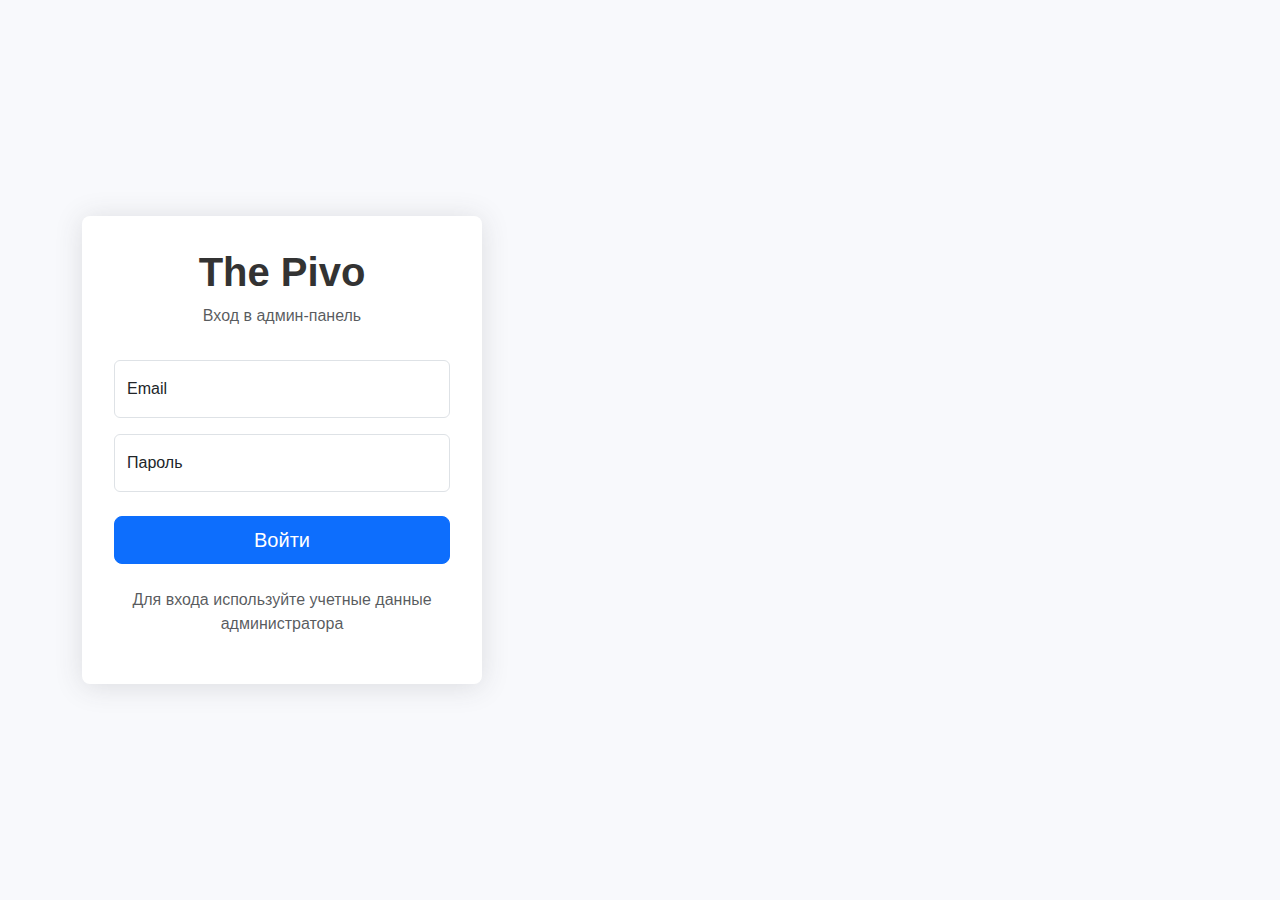
<file: web-admin/login.html>
<!DOCTYPE html>
<html lang="ru">
<head>
    <meta charset="UTF-8">
    <meta name="viewport" content="width=device-width, initial-scale=1.0">
    <title>Вход в админ-панель - The Pivo</title>
    <link rel="stylesheet" href="https://cdn.jsdelivr.net/npm/bootstrap@5.3.0/dist/css/bootstrap.min.css">
    <link rel="stylesheet" href="https://cdn.jsdelivr.net/npm/bootstrap-icons@1.11.1/font/bootstrap-icons.css">
    <link rel="stylesheet" href="css/style.css">
    <style>
        body {
            background-color: #f8f9fc;
            display: flex;
            align-items: center;
            justify-content: center;
            min-height: 100vh;
        }
        .login-card {
            max-width: 400px;
            width: 100%;
            padding: 2rem;
            border-radius: 0.5rem;
            box-shadow: 0 0.15rem 1.75rem 0 rgba(58, 59, 69, 0.15);
        }
        .logo {
            text-align: center;
            margin-bottom: 2rem;
        }
        .logo h1 {
            font-weight: 700;
            color: #333;
        }
        .login-card .form-floating {
            margin-bottom: 1rem;
        }
    </style>
</head>
<body>
    <div class="container">
        <div class="login-card bg-white">
            <div class="logo">
                <h1>The Pivo</h1>
                <p class="text-muted">Вход в админ-панель</p>
            </div>
            
            <form id="loginForm">
                <div class="alert alert-danger d-none" id="loginError"></div>
                
                <div class="form-floating mb-3">
                    <input type="email" class="form-control" id="emailInput" placeholder="name@example.com" required>
                    <label for="emailInput">Email</label>
                </div>
                
                <div class="form-floating mb-4">
                    <input type="password" class="form-control" id="passwordInput" placeholder="Пароль" required>
                    <label for="passwordInput">Пароль</label>
                </div>
                
                <div class="d-grid">
                    <button type="submit" class="btn btn-primary btn-lg" id="loginButton">
                        <span class="spinner-border spinner-border-sm d-none" role="status" aria-hidden="true" id="loginSpinner"></span>
                        Войти
                    </button>
                </div>
                
                <div class="text-center mt-4">
                    <p class="text-muted">
                        Для входа используйте учетные данные администратора
                    </p>
                </div>
            </form>
        </div>
    </div>
    
    <script src="https://cdn.jsdelivr.net/npm/bootstrap@5.3.0/dist/js/bootstrap.bundle.min.js"></script>
    <script src="js/api.js"></script>
    <script>
        document.addEventListener('DOMContentLoaded', function() {
            // Проверка авторизации
            if (API.auth.isAuthenticated()) {
                window.location.href = 'index.html';
                return;
            }
            
            // Обработчик формы входа
            const loginForm = document.getElementById('loginForm');
            const loginButton = document.getElementById('loginButton');
            const loginSpinner = document.getElementById('loginSpinner');
            const loginError = document.getElementById('loginError');
            
            loginForm.addEventListener('submit', async function(e) {
                e.preventDefault();
                
                // Получение данных формы
                const email = document.getElementById('emailInput').value;
                const password = document.getElementById('passwordInput').value;
                
                // Отображение индикатора загрузки
                loginButton.disabled = true;
                loginSpinner.classList.remove('d-none');
                loginError.classList.add('d-none');
                
                try {
                    // Попытка входа
                    await API.auth.login(email, password);
                    
                    // Успешный вход - перенаправление на главную страницу
                    window.location.href = 'index.html';
                } catch (error) {
                    // Ошибка входа
                    loginError.textContent = error.message || 'Неверный email или пароль';
                    loginError.classList.remove('d-none');
                    
                    // Сброс состояния кнопки
                    loginButton.disabled = false;
                    loginSpinner.classList.add('d-none');
                }
            });
        });
    </script>
</body>
</html>
</file>
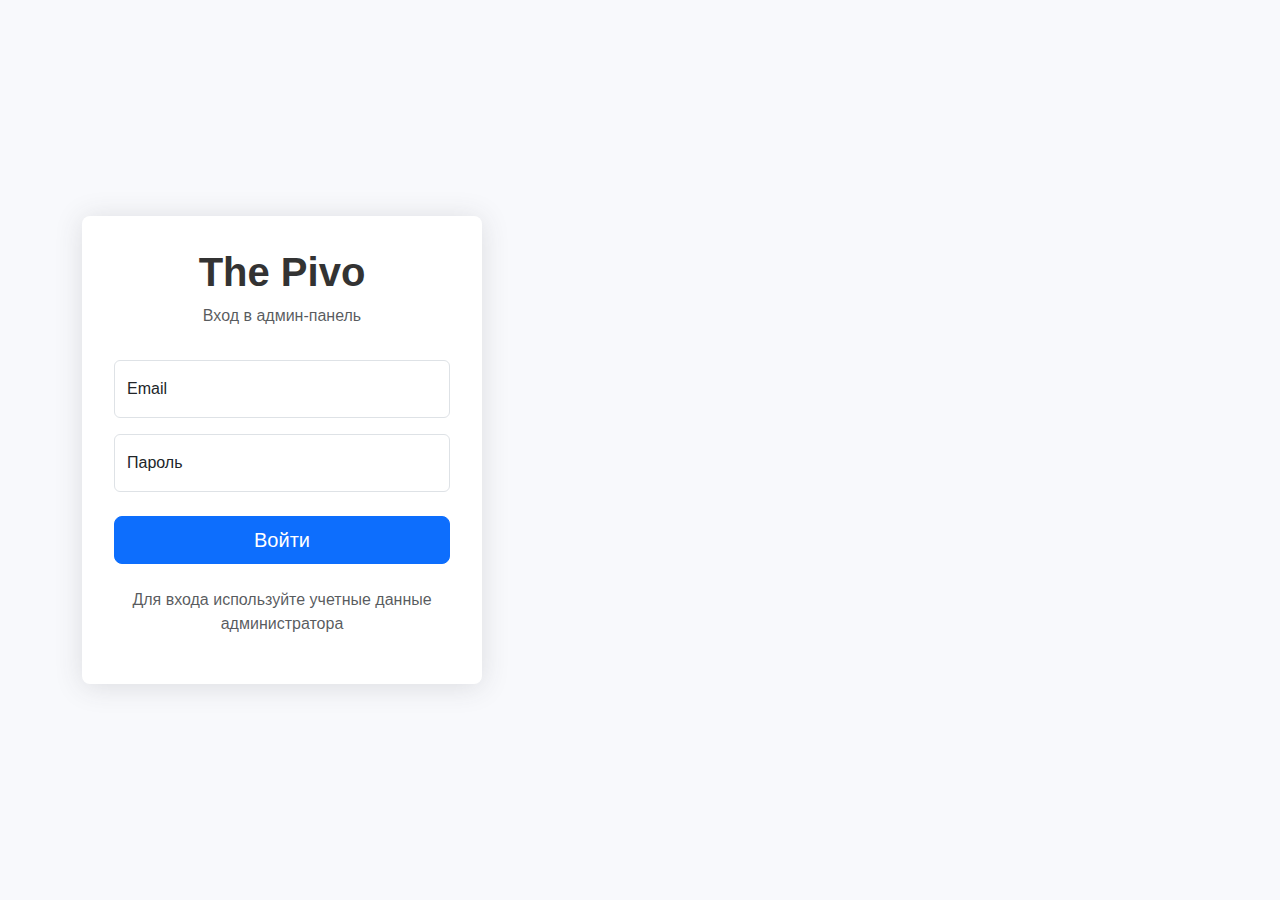
<file: web-admin/news.html>
<!DOCTYPE html>
<html lang="ru">
<head>
    <meta charset="UTF-8">
    <meta name="viewport" content="width=device-width, initial-scale=1.0">
    <title>Управление новостями - The Pivo</title>
    <link rel="stylesheet" href="https://cdn.jsdelivr.net/npm/bootstrap@5.3.0/dist/css/bootstrap.min.css">
    <link rel="stylesheet" href="https://cdn.jsdelivr.net/npm/bootstrap-icons@1.11.1/font/bootstrap-icons.css">
    <link rel="stylesheet" href="https://cdn.datatables.net/1.13.6/css/dataTables.bootstrap5.min.css">
    <link rel="stylesheet" href="css/style.css">
</head>
<body>
    <div class="container-fluid">
        <div class="row">
            <!-- Боковое меню -->
            <div class="col-md-3 col-lg-2 d-md-block bg-dark sidebar collapse">
                <div class="position-sticky pt-3">
                    <div class="text-center mb-4">
                        <h2 class="text-light">The Pivo</h2>
                        <p class="text-muted">Админ-панель</p>
                    </div>
                    <ul class="nav flex-column">
                        <li class="nav-item">
                            <a class="nav-link" href="index.html">
                                <i class="bi bi-speedometer2 me-2"></i>
                                Дашборд
                            </a>
                        </li>
                        <li class="nav-item">
                            <a class="nav-link" href="restaurants.html">
                                <i class="bi bi-building me-2"></i>
                                Рестораны
                            </a>
                        </li>
                        <li class="nav-item">
                            <a class="nav-link" href="menu.html">
                                <i class="bi bi-menu-button-wide me-2"></i>
                                Меню
                            </a>
                        </li>
                        <li class="nav-item">
                            <a class="nav-link" href="reservations.html">
                                <i class="bi bi-calendar-check me-2"></i>
                                Бронирования
                            </a>
                        </li>
                        <li class="nav-item">
                            <a class="nav-link" href="users.html">
                                <i class="bi bi-people me-2"></i>
                                Пользователи
                            </a>
                        </li>
                        <li class="nav-item">
                            <a class="nav-link active" href="news.html">
                                <i class="bi bi-newspaper me-2"></i>
                                Новости
                            </a>
                        </li>
                    </ul>
                    <hr>
                    <div class="dropdown pb-4 text-center">
                        <a href="#" class="d-flex align-items-center text-decoration-none dropdown-toggle" id="dropdownUser" data-bs-toggle="dropdown" aria-expanded="false">
                            <img src="https://github.com/mdo.png" alt="Admin" width="32" height="32" class="rounded-circle mx-auto user-avatar">
                            <span class="d-none d-sm-inline mx-1 text-light user-name">Администратор</span>
                        </a>
                        <ul class="dropdown-menu text-small shadow" aria-labelledby="dropdownUser">
                            <li><a class="dropdown-item" href="#">Настройки</a></li>
                            <li><a class="dropdown-item" href="#">Профиль</a></li>
                            <li><hr class="dropdown-divider"></li>
                            <li><a class="dropdown-item btn-logout" href="#">Выход</a></li>
                        </ul>
                    </div>
                </div>
            </div>

            <!-- Основное содержимое -->
            <main class="col-md-9 ms-sm-auto col-lg-10 px-md-4">
                <div class="d-flex justify-content-between flex-wrap flex-md-nowrap align-items-center pt-3 pb-2 mb-3 border-bottom">
                    <h1 class="h2">Управление новостями</h1>
                    <div class="btn-toolbar mb-2 mb-md-0">
                        <button type="button" class="btn btn-sm btn-primary" data-bs-toggle="modal" data-bs-target="#addNewsModal">
                            <i class="bi bi-plus-circle me-1"></i>
                            Добавить новость
                        </button>
                    </div>
                </div>

                <!-- Фильтры и поиск -->
                <div class="card shadow mb-4">
                    <div class="card-header py-3">
                        <h6 class="m-0 font-weight-bold text-primary">Фильтры</h6>
                    </div>
                    <div class="card-body">
                        <form id="newsFiltersForm">
                            <div class="row g-3 align-items-end">
                                <div class="col-md-3">
                                    <label for="filterCategory" class="form-label">Категория</label>
                                    <select class="form-select" id="filterCategory">
                                        <option value="">Все категории</option>
                                        <option value="events">События</option>
                                        <option value="promo">Акции</option>
                                        <option value="new_menu">Новое меню</option>
                                        <option value="restaurant">О ресторане</option>
                                    </select>
                                </div>
                                <div class="col-md-3">
                                    <label for="filterStatus" class="form-label">Статус</label>
                                    <select class="form-select" id="filterStatus">
                                        <option value="">Все статусы</option>
                                        <option value="published">Опубликовано</option>
                                        <option value="draft">Черновик</option>
                                        <option value="archived">В архиве</option>
                                    </select>
                                </div>
                                <div class="col-md-3">
                                    <label for="filterDate" class="form-label">Дата публикации</label>
                                    <select class="form-select" id="filterDate">
                                        <option value="">Любая дата</option>
                                        <option value="today">Сегодня</option>
                                        <option value="week">За неделю</option>
                                        <option value="month">За месяц</option>
                                        <option value="year">За год</option>
                                    </select>
                                </div>
                                <div class="col-md-3">
                                    <button type="submit" class="btn btn-primary w-100">
                                        <i class="bi bi-filter me-1"></i> Применить фильтры
                                    </button>
                                </div>
                            </div>
                        </form>
                    </div>
                </div>

                <!-- Таблица новостей -->
                <div class="card shadow mb-4">
                    <div class="card-header py-3 d-flex flex-row align-items-center justify-content-between">
                        <h6 class="m-0 font-weight-bold text-primary">Список новостей</h6>
                        <div class="dropdown no-arrow">
                            <a class="dropdown-toggle" href="#" role="button" id="dropdownMenuLink"
                                data-bs-toggle="dropdown" aria-haspopup="true" aria-expanded="false">
                                <i class="bi bi-three-dots-vertical text-gray-400"></i>
                            </a>
                            <div class="dropdown-menu dropdown-menu-right shadow animated--fade-in"
                                aria-labelledby="dropdownMenuLink">
                                <div class="dropdown-header">Экспорт:</div>
                                <a class="dropdown-item" href="#"><i class="bi bi-file-earmark-excel me-1"></i> Excel</a>
                                <a class="dropdown-item" href="#"><i class="bi bi-file-earmark-pdf me-1"></i> PDF</a>
                                <div class="dropdown-divider"></div>
                                <a class="dropdown-item" href="#"><i class="bi bi-printer me-1"></i> Печать</a>
                            </div>
                        </div>
                    </div>
                    <div class="card-body">
                        <div class="table-responsive">
                            <table class="table table-bordered" id="newsTable" width="100%" cellspacing="0">
                                <thead>
                                    <tr>
                                        <th>ID</th>
                                        <th>Заголовок</th>
                                        <th>Категория</th>
                                        <th>Автор</th>
                                        <th>Дата публикации</th>
                                        <th>Статус</th>
                                        <th>Просмотры</th>
                                        <th>Действия</th>
                                    </tr>
                                </thead>
                                <tbody>
                                    <!-- Тестовые данные будут заменены динамической загрузкой из API -->
                                </tbody>
                            </table>
                        </div>
                    </div>
                </div>
            </main>
        </div>
    </div>

    <!-- Модальное окно добавления новости -->
    <div class="modal fade" id="addNewsModal" tabindex="-1" aria-labelledby="addNewsModalLabel" aria-hidden="true">
        <div class="modal-dialog modal-lg">
            <div class="modal-content">
                <div class="modal-header">
                    <h5 class="modal-title" id="addNewsModalLabel">Добавить новость</h5>
                    <button type="button" class="btn-close" data-bs-dismiss="modal" aria-label="Close"></button>
                </div>
                <div class="modal-body">
                    <form id="addNewsForm">
                        <div class="mb-3">
                            <label for="newsTitle" class="form-label">Заголовок</label>
                            <input type="text" class="form-control" id="newsTitle" name="title" required>
                        </div>
                        <div class="row mb-3">
                            <div class="col-md-6">
                                <label for="newsCategory" class="form-label">Категория</label>
                                <select class="form-select" id="newsCategory" name="category" required>
                                    <option value="">Выберите категорию</option>
                                    <option value="events">События</option>
                                    <option value="promo">Акции</option>
                                    <option value="new_menu">Новое меню</option>
                                    <option value="restaurant">О ресторане</option>
                                </select>
                            </div>
                            <div class="col-md-6">
                                <label for="newsStatus" class="form-label">Статус</label>
                                <select class="form-select" id="newsStatus" name="status" required>
                                    <option value="draft" selected>Черновик</option>
                                    <option value="published">Опубликовано</option>
                                    <option value="archived">В архиве</option>
                                </select>
                            </div>
                        </div>
                        <div class="mb-3">
                            <label for="newsSummary" class="form-label">Краткое описание</label>
                            <textarea class="form-control" id="newsSummary" name="summary" rows="2" required></textarea>
                        </div>
                        <div class="mb-3">
                            <label for="newsContent" class="form-label">Полное содержание</label>
                            <textarea class="form-control" id="newsContent" name="content" rows="10" required></textarea>
                        </div>
                        <div class="row mb-3">
                            <div class="col-md-6">
                                <label for="newsTags" class="form-label">Теги (через запятую)</label>
                                <input type="text" class="form-control" id="newsTags" name="tags" placeholder="пиво, акция, событие">
                            </div>
                            <div class="col-md-6">
                                <label for="newsRestaurant" class="form-label">Привязка к ресторану</label>
                                <select class="form-select" id="newsRestaurant" name="restaurant">
                                    <option value="">Все рестораны</option>
                                    <option value="rest1">The Pivo на Невском</option>
                                    <option value="rest2">The Pivo на Московском</option>
                                    <option value="rest3">The Pivo в Озерках</option>
                                </select>
                            </div>
                        </div>
                        <div class="mb-3">
                            <label for="newsImage" class="form-label">Изображение</label>
                            <input type="file" class="form-control" id="newsImage" name="image" accept="image/*">
                        </div>
                        
                        <!-- Новый блок для работы с видео -->
                        <div class="mb-3">
                            <label class="form-label">Видео</label>
                            <div class="card">
                                <div class="card-body">
                                    <ul class="nav nav-tabs" id="videoTabs" role="tablist">
                                        <li class="nav-item" role="presentation">
                                            <button class="nav-link active" id="video-url-tab" data-bs-toggle="tab" data-bs-target="#video-url" type="button" role="tab" aria-controls="video-url" aria-selected="true">Ссылка на видео</button>
                                        </li>
                                        <li class="nav-item" role="presentation">
                                            <button class="nav-link" id="video-upload-tab" data-bs-toggle="tab" data-bs-target="#video-upload" type="button" role="tab" aria-controls="video-upload" aria-selected="false">Загрузить видео</button>
                                        </li>
                                    </ul>
                                    <div class="tab-content mt-3" id="videoTabsContent">
                                        <div class="tab-pane fade show active" id="video-url" role="tabpanel" aria-labelledby="video-url-tab">
                                            <div class="mb-3">
                                                <label for="newsVideoUrl" class="form-label">Ссылка на YouTube или другой видеохостинг</label>
                                                <input type="url" class="form-control" id="newsVideoUrl" name="video_url" placeholder="https://www.youtube.com/watch?v=...">
                                                <div class="form-text">Поддерживаются YouTube, Vimeo и другие популярные сервисы.</div>
                                            </div>
                                        </div>
                                        <div class="tab-pane fade" id="video-upload" role="tabpanel" aria-labelledby="video-upload-tab">
                                            <div class="mb-3">
                                                <label for="newsVideoFile" class="form-label">Загрузите видеофайл</label>
                                                <input type="file" class="form-control" id="newsVideoFile" name="video_file" accept="video/mp4,video/webm,video/ogg">
                                                <div class="form-text">Поддерживаемые форматы: MP4, WebM, OGG. Максимальный размер: 100 МБ.</div>
                                            </div>
                                        </div>
                                    </div>
                                </div>
                            </div>
                        </div>
                        <!-- Конец блока для работы с видео -->
                        
                        <div class="mb-3">
                            <div class="form-check">
                                <input class="form-check-input" type="checkbox" value="1" id="newsNotify" name="notify" checked>
                                <label class="form-check-label" for="newsNotify">
                                    Отправить уведомление пользователям
                                </label>
                            </div>
                        </div>
                    </form>
                </div>
                <div class="modal-footer">
                    <button type="button" class="btn btn-secondary" data-bs-dismiss="modal">Отмена</button>
                    <button type="submit" form="addNewsForm" class="btn btn-primary">Добавить новость</button>
                </div>
            </div>
        </div>
    </div>

    <!-- Модальное окно просмотра новости -->
    <div class="modal fade" id="viewNewsModal" tabindex="-1" aria-labelledby="viewNewsModalLabel" aria-hidden="true">
        <div class="modal-dialog modal-lg">
            <div class="modal-content">
                <div class="modal-header">
                    <h5 class="modal-title" id="viewNewsModalLabel">Просмотр новости</h5>
                    <button type="button" class="btn-close" data-bs-dismiss="modal" aria-label="Close"></button>
                </div>
                <div class="modal-body">
                    <div class="text-center mb-4">
                        <img src="https://via.placeholder.com/800x400?text=News+Image" class="img-fluid rounded news-image" alt="Изображение новости">
                    </div>
                    
                    <!-- Блок для отображения видео -->
                    <div class="text-center mb-4 video-container">
                        <div class="ratio ratio-16x9">
                            <!-- Видео будет добавлено динамически через JavaScript -->
                        </div>
                        <div class="mt-2 text-muted small">
                            <i class="bi bi-info-circle"></i> При необходимости видео можно скачать или открыть на сайте-источнике
                        </div>
                    </div>
                    <!-- Конец блока для отображения видео -->
                    
                    <h2>Заголовок новости</h2>
                    <div class="d-flex justify-content-between mb-3">
                        <div>
                            <span class="badge bg-info me-2 category-badge">Категория</span>
                            <small class="text-muted news-author">Автор: Администратор</small>
                        </div>
                        <small class="text-muted news-date">Опубликовано: 01.01.2023</small>
                    </div>
                    
                    <div class="alert alert-light news-summary">
                        <p><strong>Краткое описание:</strong> Краткое описание новости будет загружено из API.</p>
                    </div>
                    
                    <div class="mb-4 news-content">
                        <h5>Полное содержание:</h5>
                        <p>Содержание новости будет загружено из API.</p>
                    </div>
                    
                    <div class="row mb-3">
                        <div class="col-md-6">
                            <h6>Теги:</h6>
                            <div class="news-tags">
                                <!-- Теги будут добавлены динамически через JavaScript -->
                            </div>
                        </div>
                        <div class="col-md-6">
                            <h6>Статистика:</h6>
                            <div>
                                <p class="mb-1"><i class="bi bi-eye me-2"></i><span class="news-views">0</span> просмотров</p>
                                <p class="mb-1"><i class="bi bi-share me-2"></i><span class="news-shares">0</span> репостов</p>
                                <p class="mb-0"><i class="bi bi-bookmark me-2"></i><span class="news-likes">0</span> сохранений</p>
                            </div>
                        </div>
                    </div>
                </div>
                <div class="modal-footer">
                    <div class="d-flex justify-content-between w-100">
                        <div>
                            <button type="button" class="btn btn-danger">Удалить</button>
                        </div>
                        <div>
                            <button type="button" class="btn btn-secondary" data-bs-dismiss="modal">Закрыть</button>
                            <button type="button" class="btn btn-primary" data-bs-toggle="modal" data-bs-target="#editNewsModal">Редактировать</button>
                        </div>
                    </div>
                </div>
            </div>
        </div>
    </div>

    <!-- Модальное окно редактирования новости -->
    <div class="modal fade" id="editNewsModal" tabindex="-1" aria-labelledby="editNewsModalLabel" aria-hidden="true">
        <div class="modal-dialog modal-lg">
            <div class="modal-content">
                <div class="modal-header">
                    <h5 class="modal-title" id="editNewsModalLabel">Редактирование новости</h5>
                    <button type="button" class="btn-close" data-bs-dismiss="modal" aria-label="Close"></button>
                </div>
                <div class="modal-body">
                    <form id="editNewsForm">
                        <input type="hidden" id="editNewsId" name="id" value="news1">
                        <div class="mb-3">
                            <label for="editNewsTitle" class="form-label">Заголовок</label>
                            <input type="text" class="form-control" id="editNewsTitle" name="title" value="Фестиваль крафтового пива в The Pivo на Невском" required>
                        </div>
                        <div class="row mb-3">
                            <div class="col-md-6">
                                <label for="editNewsCategory" class="form-label">Категория</label>
                                <select class="form-select" id="editNewsCategory" name="category" required>
                                    <option value="">Выберите категорию</option>
                                    <option value="events" selected>События</option>
                                    <option value="promo">Акции</option>
                                    <option value="new_menu">Новое меню</option>
                                    <option value="restaurant">О ресторане</option>
                                </select>
                            </div>
                            <div class="col-md-6">
                                <label for="editNewsStatus" class="form-label">Статус</label>
                                <select class="form-select" id="editNewsStatus" name="status" required>
                                    <option value="draft">Черновик</option>
                                    <option value="published" selected>Опубликовано</option>
                                    <option value="archived">В архиве</option>
                                </select>
                            </div>
                        </div>
                        <div class="mb-3">
                            <label for="editNewsSummary" class="form-label">Краткое описание</label>
                            <textarea class="form-control" id="editNewsSummary" name="summary" rows="2" required>Приглашаем всех любителей пива на ежегодный фестиваль крафтового пива, который пройдет в нашем ресторане на Невском проспекте с 20 по 22 октября.</textarea>
                        </div>
                        <div class="mb-3">
                            <label for="editNewsContent" class="form-label">Полное содержание</label>
                            <textarea class="form-control" id="editNewsContent" name="content" rows="10" required>Дорогие друзья и любители пива!

Рады пригласить вас на ежегодный фестиваль крафтового пива, который пройдет в нашем ресторане "The Pivo на Невском" с 20 по 22 октября 2023 года. В программе фестиваля:
- Более 50 сортов крафтового пива от локальных и зарубежных пивоварен
- Мастер-классы по пивоварению от профессионалов
- Дегустации с участием сомелье
- Специальное меню закусок, идеально сочетающихся с пивом
- Живая музыка и развлекательная программа

Стоимость входного билета: 1500 рублей. В стоимость включены 5 дегустационных жетонов, которые можно будет использовать для пробы любых представленных сортов пива.

Дополнительные жетоны можно будет приобрести на месте по цене 250 рублей за штуку.

Не пропустите главное пивное событие осени! Предварительная регистрация обязательна. Количество мест ограничено.

Ждем вас!</textarea>
                        </div>
                        <div class="row mb-3">
                            <div class="col-md-6">
                                <label for="editNewsTags" class="form-label">Теги (через запятую)</label>
                                <input type="text" class="form-control" id="editNewsTags" name="tags" value="пиво, крафт, фестиваль, дегустация, событие">
                            </div>
                            <div class="col-md-6">
                                <label for="editNewsRestaurant" class="form-label">Привязка к ресторану</label>
                                <select class="form-select" id="editNewsRestaurant" name="restaurant">
                                    <option value="">Все рестораны</option>
                                    <option value="rest1" selected>The Pivo на Невском</option>
                                    <option value="rest2">The Pivo на Московском</option>
                                    <option value="rest3">The Pivo в Озерках</option>
                                </select>
                            </div>
                        </div>
                        <div class="mb-3">
                            <label for="editNewsImage" class="form-label">Изображение</label>
                            <div class="row align-items-center">
                                <div class="col-md-8">
                                    <input type="file" class="form-control" id="editNewsImage" name="image" accept="image/*">
                                </div>
                                <div class="col-md-4">
                                    <div class="form-check">
                                        <input class="form-check-input" type="checkbox" id="editNewsRemoveImage" name="remove_image">
                                        <label class="form-check-label" for="editNewsRemoveImage">
                                            Удалить текущее изображение
                                        </label>
                                    </div>
                                </div>
                            </div>
                            <div class="mt-2">
                                <img src="https://via.placeholder.com/800x400?text=News+Image" class="img-thumbnail" alt="Текущее изображение" style="max-height: 150px;">
                            </div>
                        </div>
                        
                        <!-- Блок для работы с видео в форме редактирования -->
                        <div class="mb-3">
                            <label class="form-label">Видео</label>
                            <div class="card">
                                <div class="card-body">
                                    <ul class="nav nav-tabs" id="editVideoTabs" role="tablist">
                                        <li class="nav-item" role="presentation">
                                            <button class="nav-link active" id="edit-video-url-tab" data-bs-toggle="tab" data-bs-target="#edit-video-url" type="button" role="tab" aria-controls="edit-video-url" aria-selected="true">Ссылка на видео</button>
                                        </li>
                                        <li class="nav-item" role="presentation">
                                            <button class="nav-link" id="edit-video-upload-tab" data-bs-toggle="tab" data-bs-target="#edit-video-upload" type="button" role="tab" aria-controls="edit-video-upload" aria-selected="false">Загрузить видео</button>
                                        </li>
                                    </ul>
                                    <div class="tab-content mt-3" id="editVideoTabsContent">
                                        <div class="tab-pane fade show active" id="edit-video-url" role="tabpanel" aria-labelledby="edit-video-url-tab">
                                            <div class="mb-3">
                                                <label for="editNewsVideoUrl" class="form-label">Ссылка на YouTube или другой видеохостинг</label>
                                                <input type="url" class="form-control" id="editNewsVideoUrl" name="video_url" placeholder="https://www.youtube.com/watch?v=...">
                                                <div class="form-text">Поддерживаются YouTube, Vimeo и другие популярные сервисы.</div>
                                            </div>
                                        </div>
                                        <div class="tab-pane fade" id="edit-video-upload" role="tabpanel" aria-labelledby="edit-video-upload-tab">
                                            <div class="mb-3">
                                                <label for="editNewsVideoFile" class="form-label">Загрузите видеофайл</label>
                                                <input type="file" class="form-control" id="editNewsVideoFile" name="video_file" accept="video/mp4,video/webm,video/ogg">
                                                <div class="form-text">Поддерживаемые форматы: MP4, WebM, OGG. Максимальный размер: 100 МБ.</div>
                                            </div>
                                        </div>
                                    </div>
                                    <div class="mt-3">
                                        <div class="form-check">
                                            <input class="form-check-input" type="checkbox" id="editNewsRemoveVideo" name="remove_video">
                                            <label class="form-check-label" for="editNewsRemoveVideo">
                                                Удалить текущее видео
                                            </label>
                                        </div>
                                    </div>
                                </div>
                            </div>
                        </div>
                        <!-- Конец блока для работы с видео -->
                        
                        <div class="mb-3">
                            <div class="form-check">
                                <input class="form-check-input" type="checkbox" value="1" id="editNewsNotify" name="notify">
                                <label class="form-check-label" for="editNewsNotify">
                                    Отправить уведомление пользователям об обновлении
                                </label>
                            </div>
                        </div>
                    </form>
                </div>
                <div class="modal-footer">
                    <button type="button" class="btn btn-secondary" data-bs-dismiss="modal">Отмена</button>
                    <button type="submit" form="editNewsForm" class="btn btn-primary">Сохранить изменения</button>
                </div>
            </div>
        </div>
    </div>

    <script src="https://cdn.jsdelivr.net/npm/bootstrap@5.3.0/dist/js/bootstrap.bundle.min.js"></script>
    <script src="https://code.jquery.com/jquery-3.7.0.min.js"></script>
    <script src="https://cdn.datatables.net/1.13.6/js/jquery.dataTables.min.js"></script>
    <script src="https://cdn.datatables.net/1.13.6/js/dataTables.bootstrap5.min.js"></script>
    <script src="js/api.js"></script>
    <script src="js/script.js"></script>
    <script>
        $(document).ready(function() {
            // Инициализация DataTables
            $('#newsTable').DataTable({
                language: {
                    url: '//cdn.datatables.net/plug-ins/1.10.24/i18n/Russian.json'
                },
                order: [[4, 'desc']]
            });
            
            // Обработчик удаления новости
            $('.btn-delete-news').on('click', function() {
                const row = $(this).closest('tr');
                const id = row.find('td:first').text();
                const title = row.find('td:nth-child(2)').text();
                
                if (confirm(`Вы уверены, что хотите удалить новость "${title}" (ID: ${id})?`)) {
                    // В реальном приложении здесь был бы API запрос
                    row.remove();
                    alert('Новость успешно удалена.');
                }
            });
            
            // Обработчик формы добавления новости
            $('#addNewsForm').on('submit', function(e) {
                e.preventDefault();
                
                // В реальном приложении здесь был бы API запрос
                alert('Новость успешно добавлена!');
                
                // Закрыть модальное окно
                $('#addNewsModal').modal('hide');
            });
            
            // Обработчик для формы фильтров
            $('#newsFiltersForm').on('submit', function(e) {
                e.preventDefault();
                
                // В реальном приложении здесь был бы запрос к API для фильтрации данных
                alert('Фильтры применены!');
            });
            
            // Включение текстового редактора для содержимого (в реальном приложении)
            // if (typeof tinymce !== 'undefined') {
            //     tinymce.init({
            //         selector: '#newsContent',
            //         plugins: 'link image table code',
            //         toolbar: 'undo redo | formatselect | bold italic | alignleft aligncenter alignright | link image | table | code'
            //     });
            // }
            
            // Обработка видео в формах
            function handleVideoFormLogic() {
                // Обработка переключения вкладок для видео в форме добавления
                $('#videoTabs button').on('shown.bs.tab', function (e) {
                    if (e.target.id === 'video-url-tab') {
                        $('#newsVideoFile').val(''); // Очищаем поле загрузки файла
                    } else if (e.target.id === 'video-upload-tab') {
                        $('#newsVideoUrl').val(''); // Очищаем поле URL
                    }
                });
                
                // Обработка переключения вкладок для видео в форме редактирования
                $('#editVideoTabs button').on('shown.bs.tab', function (e) {
                    if (e.target.id === 'edit-video-url-tab') {
                        $('#editNewsVideoFile').val(''); // Очищаем поле загрузки файла
                    } else if (e.target.id === 'edit-video-upload-tab') {
                        $('#editNewsVideoUrl').val(''); // Очищаем поле URL
                    }
                });
                
                // Обработка флажка удаления видео
                $('#editNewsRemoveVideo').on('change', function() {
                    if ($(this).is(':checked')) {
                        $('#editNewsVideoUrl, #editNewsVideoFile').prop('disabled', true);
                        $('#edit-video-url-tab, #edit-video-upload-tab').addClass('disabled');
                    } else {
                        $('#editNewsVideoUrl, #editNewsVideoFile').prop('disabled', false);
                        $('#edit-video-url-tab, #edit-video-upload-tab').removeClass('disabled');
                    }
                });
                
                // Обработка предпросмотра URL видео (для YouTube/Vimeo)
                $('#newsVideoUrl, #editNewsVideoUrl').on('change', function() {
                    const url = $(this).val();
                    // Здесь можно добавить логику получения ID видео из URL и создания предпросмотра
                    console.log('URL видео изменен:', url);
                });
                
                // Обработка загруженного файла видео
                $('#newsVideoFile, #editNewsVideoFile').on('change', function(e) {
                    if (e.target.files && e.target.files[0]) {
                        const file = e.target.files[0];
                        if (file.size > 104857600) { // 100 МБ в байтах
                            alert('Файл слишком большой. Максимальный размер: 100 МБ');
                            $(this).val('');
                            return;
                        }
                        console.log('Файл видео выбран:', file.name, file.size, 'байт');
                    }
                });
            }
            
            // Инициализация обработчиков видео
            handleVideoFormLogic();
        });
    </script>
</body>
</html>
</file>
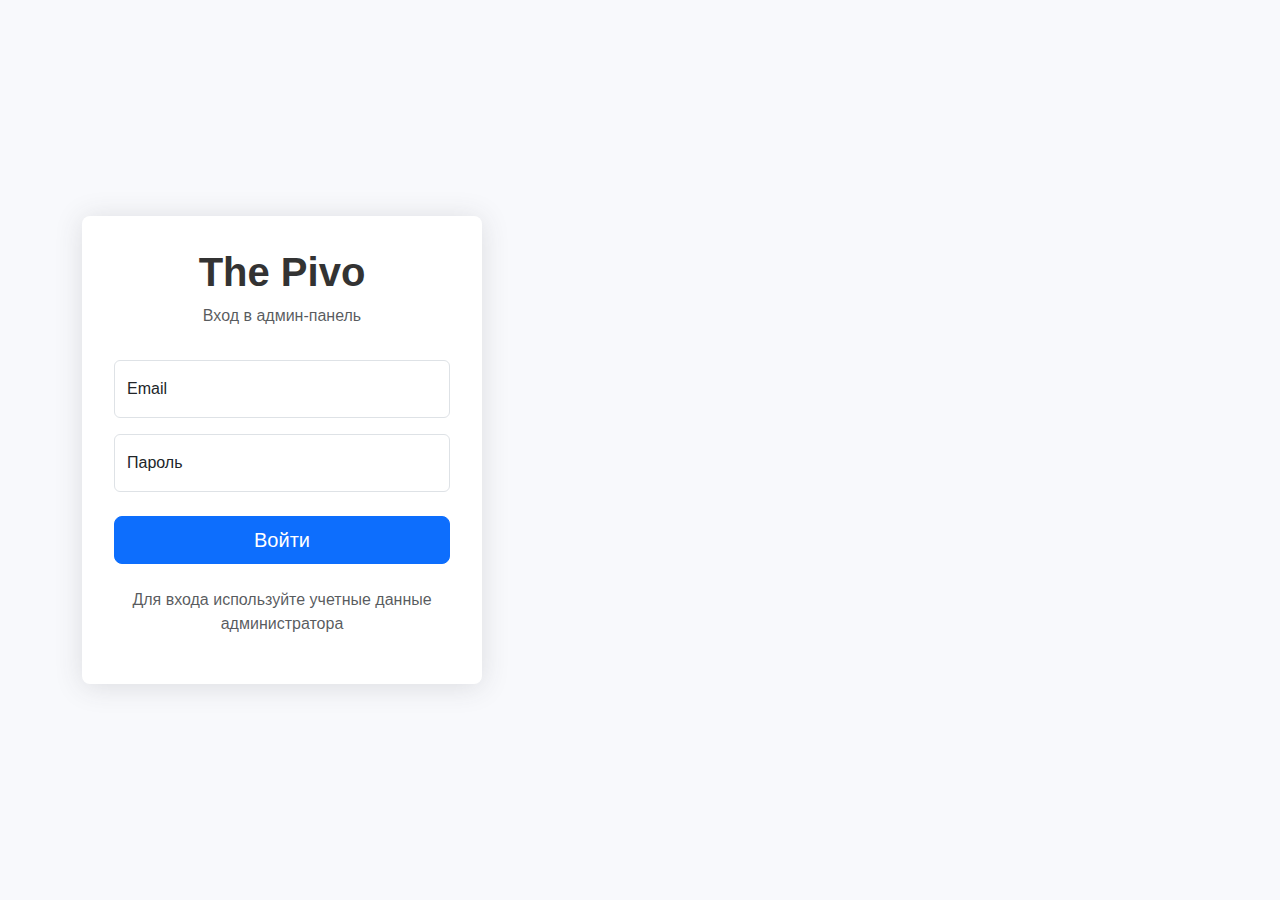
<file: web-admin/reservations.html>
<!DOCTYPE html>
<html lang="ru">
<head>
    <meta charset="UTF-8">
    <meta name="viewport" content="width=device-width, initial-scale=1.0">
    <title>Управление бронированиями - The Pivo</title>
    <link rel="stylesheet" href="https://cdn.jsdelivr.net/npm/bootstrap@5.3.0/dist/css/bootstrap.min.css">
    <link rel="stylesheet" href="https://cdn.jsdelivr.net/npm/bootstrap-icons@1.11.1/font/bootstrap-icons.css">
    <link rel="stylesheet" href="https://cdn.datatables.net/1.13.6/css/dataTables.bootstrap5.min.css">
    <link rel="stylesheet" href="css/style.css">
</head>
<body>
    <div class="container-fluid">
        <div class="row">
            <!-- Боковое меню -->
            <div class="col-md-3 col-lg-2 d-md-block bg-dark sidebar collapse">
                <div class="position-sticky pt-3">
                    <div class="text-center mb-4">
                        <h2 class="text-light">The Pivo</h2>
                        <p class="text-muted">Админ-панель</p>
                    </div>
                    <ul class="nav flex-column">
                        <li class="nav-item">
                            <a class="nav-link" href="index.html">
                                <i class="bi bi-speedometer2 me-2"></i>
                                Дашборд
                            </a>
                        </li>
                        <li class="nav-item">
                            <a class="nav-link" href="restaurants.html">
                                <i class="bi bi-building me-2"></i>
                                Рестораны
                            </a>
                        </li>
                        <li class="nav-item">
                            <a class="nav-link" href="menu.html">
                                <i class="bi bi-menu-button-wide me-2"></i>
                                Меню
                            </a>
                        </li>
                        <li class="nav-item">
                            <a class="nav-link active" href="reservations.html">
                                <i class="bi bi-calendar-check me-2"></i>
                                Бронирования
                            </a>
                        </li>
                        <li class="nav-item">
                            <a class="nav-link" href="users.html">
                                <i class="bi bi-people me-2"></i>
                                Пользователи
                            </a>
                        </li>
                        <li class="nav-item">
                            <a class="nav-link" href="news.html">
                                <i class="bi bi-newspaper me-2"></i>
                                Новости
                            </a>
                        </li>
                    </ul>
                    <hr>
                    <div class="dropdown pb-4 text-center">
                        <a href="#" class="d-flex align-items-center text-decoration-none dropdown-toggle" id="dropdownUser" data-bs-toggle="dropdown" aria-expanded="false">
                            <img src="https://github.com/mdo.png" alt="Admin" width="32" height="32" class="rounded-circle mx-auto">
                            <span class="d-none d-sm-inline mx-1 text-light">Администратор</span>
                        </a>
                        <ul class="dropdown-menu text-small shadow" aria-labelledby="dropdownUser">
                            <li><a class="dropdown-item" href="#">Настройки</a></li>
                            <li><a class="dropdown-item" href="#">Профиль</a></li>
                            <li><hr class="dropdown-divider"></li>
                            <li><a class="dropdown-item" href="#">Выход</a></li>
                        </ul>
                    </div>
                </div>
            </div>

            <!-- Основное содержимое -->
            <main class="col-md-9 ms-sm-auto col-lg-10 px-md-4">
                <div class="d-flex justify-content-between flex-wrap flex-md-nowrap align-items-center pt-3 pb-2 mb-3 border-bottom">
                    <h1 class="h2">Управление бронированиями</h1>
                    <div class="btn-toolbar mb-2 mb-md-0">
                        <button type="button" class="btn btn-sm btn-primary" data-bs-toggle="modal" data-bs-target="#addReservationModal">
                            <i class="bi bi-plus-circle me-1"></i>
                            Создать бронирование
                        </button>
                    </div>
                </div>

                <!-- Фильтры и поиск -->
                <div class="card shadow mb-4">
                    <div class="card-header py-3">
                        <h6 class="m-0 font-weight-bold text-primary">Фильтры</h6>
                    </div>
                    <div class="card-body">
                        <form id="reservationFiltersForm">
                            <div class="row g-3 align-items-end">
                                <div class="col-md-3">
                                    <label for="filterRestaurant" class="form-label">Ресторан</label>
                                    <select class="form-select" id="filterRestaurant">
                                        <option value="">Все рестораны</option>
                                        <option value="rest1">The Pivo на Невском</option>
                                        <option value="rest2">The Pivo на Московском</option>
                                        <option value="rest3">The Pivo в Озерках</option>
                                        <option value="rest4">The Pivo на Крестовском</option>
                                        <option value="rest5">The Pivo в Гавани</option>
                                    </select>
                                </div>
                                <div class="col-md-2">
                                    <label for="filterDateFrom" class="form-label">Дата от</label>
                                    <input type="date" class="form-control" id="filterDateFrom">
                                </div>
                                <div class="col-md-2">
                                    <label for="filterDateTo" class="form-label">Дата до</label>
                                    <input type="date" class="form-control" id="filterDateTo">
                                </div>
                                <div class="col-md-2">
                                    <label for="filterStatus" class="form-label">Статус</label>
                                    <select class="form-select" id="filterStatus">
                                        <option value="">Все статусы</option>
                                        <option value="pending">Ожидает подтверждения</option>
                                        <option value="confirmed">Подтверждено</option>
                                        <option value="completed">Завершено</option>
                                        <option value="cancelled">Отменено</option>
                                    </select>
                                </div>
                                <div class="col-md-3">
                                    <button type="submit" class="btn btn-primary w-100">
                                        <i class="bi bi-filter me-1"></i> Применить фильтры
                                    </button>
                                </div>
                            </div>
                        </form>
                    </div>
                </div>

                <!-- Таблица бронирований -->
                <div class="card shadow mb-4">
                    <div class="card-header py-3 d-flex flex-row align-items-center justify-content-between">
                        <h6 class="m-0 font-weight-bold text-primary">Список бронирований</h6>
                        <div class="dropdown no-arrow">
                            <a class="dropdown-toggle" href="#" role="button" id="dropdownMenuLink"
                                data-bs-toggle="dropdown" aria-haspopup="true" aria-expanded="false">
                                <i class="bi bi-three-dots-vertical text-gray-400"></i>
                            </a>
                            <div class="dropdown-menu dropdown-menu-right shadow animated--fade-in"
                                aria-labelledby="dropdownMenuLink">
                                <div class="dropdown-header">Экспорт:</div>
                                <a class="dropdown-item" href="#"><i class="bi bi-file-earmark-excel me-1"></i> Excel</a>
                                <a class="dropdown-item" href="#"><i class="bi bi-file-earmark-pdf me-1"></i> PDF</a>
                                <div class="dropdown-divider"></div>
                                <a class="dropdown-item" href="#"><i class="bi bi-printer me-1"></i> Печать</a>
                            </div>
                        </div>
                    </div>
                    <div class="card-body">
                        <div class="table-responsive">
                            <table class="table table-bordered" id="reservationsTable" width="100%" cellspacing="0">
                                <thead>
                                    <tr>
                                        <th>ID</th>
                                        <th>Ресторан</th>
                                        <th>Дата</th>
                                        <th>Время</th>
                                        <th>Гостей</th>
                                        <th>Клиент</th>
                                        <th>Статус</th>
                                        <th>Сумма</th>
                                        <th>Действия</th>
                                    </tr>
                                </thead>
                                <tbody>
                                    <tr>
                                        <td>res123</td>
                                        <td>The Pivo на Невском</td>
                                        <td>12.10.2023</td>
                                        <td>19:00</td>
                                        <td>4</td>
                                        <td>Иванов И.И.</td>
                                        <td><span class="badge bg-warning">Ожидает подтверждения</span></td>
                                        <td>1 000 ₽</td>
                                        <td>
                                            <button class="btn btn-sm btn-primary btn-confirm"><i class="bi bi-check-circle"></i></button>
                                            <button class="btn btn-sm btn-danger btn-cancel"><i class="bi bi-x-circle"></i></button>
                                            <button class="btn btn-sm btn-info" data-bs-toggle="modal" data-bs-target="#viewReservationModal"><i class="bi bi-eye"></i></button>
                                        </td>
                                    </tr>
                                    <tr>
                                        <td>res124</td>
                                        <td>The Pivo на Московском</td>
                                        <td>13.10.2023</td>
                                        <td>20:30</td>
                                        <td>2</td>
                                        <td>Петров П.П.</td>
                                        <td><span class="badge bg-success">Подтверждено</span></td>
                                        <td>500 ₽</td>
                                        <td>
                                            <button class="btn btn-sm btn-success btn-complete"><i class="bi bi-check2-all"></i></button>
                                            <button class="btn btn-sm btn-danger btn-cancel"><i class="bi bi-x-circle"></i></button>
                                            <button class="btn btn-sm btn-info" data-bs-toggle="modal" data-bs-target="#viewReservationModal"><i class="bi bi-eye"></i></button>
                                        </td>
                                    </tr>
                                    <tr>
                                        <td>res125</td>
                                        <td>The Pivo в Озерках</td>
                                        <td>14.10.2023</td>
                                        <td>18:45</td>
                                        <td>6</td>
                                        <td>Сидоров С.С.</td>
                                        <td><span class="badge bg-warning">Ожидает подтверждения</span></td>
                                        <td>1 500 ₽</td>
                                        <td>
                                            <button class="btn btn-sm btn-primary btn-confirm"><i class="bi bi-check-circle"></i></button>
                                            <button class="btn btn-sm btn-danger btn-cancel"><i class="bi bi-x-circle"></i></button>
                                            <button class="btn btn-sm btn-info" data-bs-toggle="modal" data-bs-target="#viewReservationModal"><i class="bi bi-eye"></i></button>
                                        </td>
                                    </tr>
                                    <tr>
                                        <td>res126</td>
                                        <td>The Pivo на Крестовском</td>
                                        <td>10.10.2023</td>
                                        <td>19:30</td>
                                        <td>4</td>
                                        <td>Смирнов А.А.</td>
                                        <td><span class="badge bg-secondary">Завершено</span></td>
                                        <td>1 000 ₽</td>
                                        <td>
                                            <button class="btn btn-sm btn-info" data-bs-toggle="modal" data-bs-target="#viewReservationModal"><i class="bi bi-eye"></i></button>
                                        </td>
                                    </tr>
                                    <tr>
                                        <td>res127</td>
                                        <td>The Pivo в Гавани</td>
                                        <td>11.10.2023</td>
                                        <td>20:00</td>
                                        <td>2</td>
                                        <td>Козлов Д.Д.</td>
                                        <td><span class="badge bg-danger">Отменено</span></td>
                                        <td>500 ₽</td>
                                        <td>
                                            <button class="btn btn-sm btn-info" data-bs-toggle="modal" data-bs-target="#viewReservationModal"><i class="bi bi-eye"></i></button>
                                        </td>
                                    </tr>
                                </tbody>
                            </table>
                        </div>
                    </div>
                </div>
            </main>
        </div>
    </div>

    <!-- Модальное окно создания бронирования -->
    <div class="modal fade" id="addReservationModal" tabindex="-1" aria-labelledby="addReservationModalLabel" aria-hidden="true">
        <div class="modal-dialog modal-lg">
            <div class="modal-content">
                <div class="modal-header">
                    <h5 class="modal-title" id="addReservationModalLabel">Создать новое бронирование</h5>
                    <button type="button" class="btn-close" data-bs-dismiss="modal" aria-label="Close"></button>
                </div>
                <div class="modal-body">
                    <form id="addReservationForm">
                        <div class="row mb-3">
                            <div class="col-md-6">
                                <label for="reservationRestaurant" class="form-label">Ресторан</label>
                                <select class="form-select" id="reservationRestaurant" name="restaurant" required>
                                    <option value="">Выберите ресторан</option>
                                    <option value="rest1">The Pivo на Невском</option>
                                    <option value="rest2">The Pivo на Московском</option>
                                    <option value="rest3">The Pivo в Озерках</option>
                                    <option value="rest4">The Pivo на Крестовском</option>
                                    <option value="rest5">The Pivo в Гавани</option>
                                </select>
                            </div>
                            <div class="col-md-6">
                                <label for="reservationClient" class="form-label">Клиент</label>
                                <select class="form-select" id="reservationClient" name="client" required>
                                    <option value="">Выберите клиента</option>
                                    <option value="user1">Иванов Иван Иванович</option>
                                    <option value="user2">Петров Петр Петрович</option>
                                    <option value="user3">Сидоров Сидор Сидорович</option>
                                    <option value="user4">Смирнов Алексей Алексеевич</option>
                                    <option value="user5">Козлов Дмитрий Дмитриевич</option>
                                </select>
                            </div>
                        </div>
                        <div class="row mb-3">
                            <div class="col-md-4">
                                <label for="reservationDate" class="form-label">Дата</label>
                                <input type="date" class="form-control" id="reservationDate" name="date" required>
                            </div>
                            <div class="col-md-4">
                                <label for="reservationTime" class="form-label">Время</label>
                                <select class="form-select" id="reservationTime" name="time" required>
                                    <option value="">Выберите время</option>
                                    <option value="12:00">12:00</option>
                                    <option value="12:30">12:30</option>
                                    <option value="13:00">13:00</option>
                                    <option value="13:30">13:30</option>
                                    <option value="14:00">14:00</option>
                                    <option value="14:30">14:30</option>
                                    <option value="15:00">15:00</option>
                                    <option value="15:30">15:30</option>
                                    <option value="16:00">16:00</option>
                                    <option value="16:30">16:30</option>
                                    <option value="17:00">17:00</option>
                                    <option value="17:30">17:30</option>
                                    <option value="18:00">18:00</option>
                                    <option value="18:30">18:30</option>
                                    <option value="19:00">19:00</option>
                                    <option value="19:30">19:30</option>
                                    <option value="20:00">20:00</option>
                                    <option value="20:30">20:30</option>
                                    <option value="21:00">21:00</option>
                                    <option value="21:30">21:30</option>
                                    <option value="22:00">22:00</option>
                                    <option value="22:30">22:30</option>
                                    <option value="23:00">23:00</option>
                                </select>
                            </div>
                            <div class="col-md-4">
                                <label for="reservationGuests" class="form-label">Количество гостей</label>
                                <input type="number" class="form-control" id="reservationGuests" name="guests" min="1" max="20" value="2" required>
                            </div>
                        </div>
                        <div class="mb-3">
                            <label for="reservationComment" class="form-label">Комментарий</label>
                            <textarea class="form-control" id="reservationComment" name="comment" rows="3"></textarea>
                        </div>
                        <div class="row mb-3">
                            <div class="col-md-6">
                                <label for="reservationStatus" class="form-label">Статус</label>
                                <select class="form-select" id="reservationStatus" name="status" required>
                                    <option value="pending">Ожидает подтверждения</option>
                                    <option value="confirmed">Подтверждено</option>
                                </select>
                            </div>
                            <div class="col-md-6">
                                <label for="reservationAmount" class="form-label">Сумма (₽)</label>
                                <input type="number" class="form-control" id="reservationAmount" name="amount" value="500" required>
                                <div class="form-text">250 ₽ за человека</div>
                            </div>
                        </div>
                        <div class="mb-3">
                            <div class="form-check">
                                <input class="form-check-input" type="checkbox" value="1" id="reservationNotify" name="notify" checked>
                                <label class="form-check-label" for="reservationNotify">
                                    Отправить уведомление клиенту о создании бронирования
                                </label>
                            </div>
                        </div>
                    </form>
                </div>
                <div class="modal-footer">
                    <button type="button" class="btn btn-secondary" data-bs-dismiss="modal">Отмена</button>
                    <button type="submit" form="addReservationForm" class="btn btn-primary">Создать бронирование</button>
                </div>
            </div>
        </div>
    </div>

    <!-- Модальное окно просмотра бронирования -->
    <div class="modal fade" id="viewReservationModal" tabindex="-1" aria-labelledby="viewReservationModalLabel" aria-hidden="true">
        <div class="modal-dialog modal-lg">
            <div class="modal-content">
                <div class="modal-header">
                    <h5 class="modal-title" id="viewReservationModalLabel">Детали бронирования #res123</h5>
                    <button type="button" class="btn-close" data-bs-dismiss="modal" aria-label="Close"></button>
                </div>
                <div class="modal-body">
                    <div class="row">
                        <div class="col-md-6">
                            <h6 class="border-bottom pb-2 mb-3">Основная информация</h6>
                            <div class="mb-2 row">
                                <div class="col-sm-5"><strong>Ресторан:</strong></div>
                                <div class="col-sm-7">The Pivo на Невском</div>
                            </div>
                            <div class="mb-2 row">
                                <div class="col-sm-5"><strong>Дата и время:</strong></div>
                                <div class="col-sm-7">12.10.2023, 19:00</div>
                            </div>
                            <div class="mb-2 row">
                                <div class="col-sm-5"><strong>Количество гостей:</strong></div>
                                <div class="col-sm-7">4</div>
                            </div>
                            <div class="mb-2 row">
                                <div class="col-sm-5"><strong>Статус:</strong></div>
                                <div class="col-sm-7"><span class="badge bg-warning">Ожидает подтверждения</span></div>
                            </div>
                            <div class="mb-2 row">
                                <div class="col-sm-5"><strong>Дата создания:</strong></div>
                                <div class="col-sm-7">10.10.2023, 14:23</div>
                            </div>
                            <div class="mb-2 row">
                                <div class="col-sm-5"><strong>Комментарий:</strong></div>
                                <div class="col-sm-7">Столик у окна, пожалуйста</div>
                            </div>
                        </div>
                        <div class="col-md-6">
                            <h6 class="border-bottom pb-2 mb-3">Информация о клиенте</h6>
                            <div class="mb-2 row">
                                <div class="col-sm-5"><strong>ФИО:</strong></div>
                                <div class="col-sm-7">Иванов Иван Иванович</div>
                            </div>
                            <div class="mb-2 row">
                                <div class="col-sm-5"><strong>Телефон:</strong></div>
                                <div class="col-sm-7">+7 (999) 123-45-67</div>
                            </div>
                            <div class="mb-2 row">
                                <div class="col-sm-5"><strong>Email:</strong></div>
                                <div class="col-sm-7">ivanov@example.com</div>
                            </div>
                            <div class="mb-2 row">
                                <div class="col-sm-5"><strong>Всего бронирований:</strong></div>
                                <div class="col-sm-7">3</div>
                            </div>
                        </div>
                    </div>
                    
                    <h6 class="border-bottom pb-2 mb-3 mt-4">Предзаказанные блюда</h6>
                    <div class="table-responsive">
                        <table class="table table-sm table-bordered">
                            <thead>
                                <tr>
                                    <th>Наименование</th>
                                    <th>Количество</th>
                                    <th>Цена</th>
                                    <th>Сумма</th>
                                </tr>
                            </thead>
                            <tbody>
                                <tr>
                                    <td>Светлое фирменное</td>
                                    <td>2</td>
                                    <td>250 ₽</td>
                                    <td>500 ₽</td>
                                </tr>
                                <tr>
                                    <td>Закуски "Пивная тарелка"</td>
                                    <td>1</td>
                                    <td>450 ₽</td>
                                    <td>450 ₽</td>
                                </tr>
                            </tbody>
                            <tfoot>
                                <tr>
                                    <th colspan="3" class="text-end">Сумма предзаказа:</th>
                                    <th>950 ₽</th>
                                </tr>
                                <tr>
                                    <th colspan="3" class="text-end">Стоимость бронирования:</th>
                                    <th>1 000 ₽</th>
                                </tr>
                                <tr>
                                    <th colspan="3" class="text-end">Итого к оплате:</th>
                                    <th>1 950 ₽</th>
                                </tr>
                            </tfoot>
                        </table>
                    </div>
                    
                    <h6 class="border-bottom pb-2 mb-3 mt-4">История изменений</h6>
                    <div class="table-responsive">
                        <table class="table table-sm">
                            <thead>
                                <tr>
                                    <th>Дата и время</th>
                                    <th>Действие</th>
                                    <th>Пользователь</th>
                                </tr>
                            </thead>
                            <tbody>
                                <tr>
                                    <td>10.10.2023, 14:23</td>
                                    <td>Создание бронирования</td>
                                    <td>Клиент (через приложение)</td>
                                </tr>
                            </tbody>
                        </table>
                    </div>
                </div>
                <div class="modal-footer">
                    <div class="d-flex justify-content-between w-100">
                        <div>
                            <button type="button" class="btn btn-danger">Отменить бронирование</button>
                        </div>
                        <div>
                            <button type="button" class="btn btn-secondary" data-bs-dismiss="modal">Закрыть</button>
                            <button type="button" class="btn btn-primary">Редактировать</button>
                        </div>
                    </div>
                </div>
            </div>
        </div>
    </div>

    <script src="https://cdn.jsdelivr.net/npm/bootstrap@5.3.0/dist/js/bootstrap.bundle.min.js"></script>
    <script src="https://code.jquery.com/jquery-3.7.0.min.js"></script>
    <script src="https://cdn.datatables.net/1.13.6/js/jquery.dataTables.min.js"></script>
    <script src="https://cdn.datatables.net/1.13.6/js/dataTables.bootstrap5.min.js"></script>
    <script src="js/script.js"></script>
    <script>
        $(document).ready(function() {
            // Инициализация DataTables
            $('#reservationsTable').DataTable({
                language: {
                    url: '//cdn.datatables.net/plug-ins/1.10.24/i18n/Russian.json'
                },
                order: [[2, 'desc'], [3, 'asc']]
            });
            
            // Обработчик подтверждения бронирования
            $('.btn-confirm').on('click', function() {
                const row = $(this).closest('tr');
                const id = row.find('td:first').text();
                
                if (confirm(`Подтвердить бронирование #${id}?`)) {
                    // В реальном приложении здесь был бы API запрос
                    row.find('td:nth-child(7)').html('<span class="badge bg-success">Подтверждено</span>');
                    
                    // Заменяем кнопки
                    const btnGroup = $(this).parent();
                    btnGroup.html(
                        '<button class="btn btn-sm btn-success btn-complete"><i class="bi bi-check2-all"></i></button>' +
                        '<button class="btn btn-sm btn-danger btn-cancel"><i class="bi bi-x-circle"></i></button>' +
                        '<button class="btn btn-sm btn-info" data-bs-toggle="modal" data-bs-target="#viewReservationModal"><i class="bi bi-eye"></i></button>'
                    );
                    
                    alert('Бронирование успешно подтверждено!');
                }
            });
            
            // Обработчик отмены бронирования
            $('.btn-cancel').on('click', function() {
                const row = $(this).closest('tr');
                const id = row.find('td:first').text();
                
                if (confirm(`Вы уверены, что хотите отменить бронирование #${id}?`)) {
                    // В реальном приложении здесь был бы API запрос
                    row.find('td:nth-child(7)').html('<span class="badge bg-danger">Отменено</span>');
                    
                    // Заменяем кнопки
                    const btnGroup = $(this).parent();
                    btnGroup.html(
                        '<button class="btn btn-sm btn-info" data-bs-toggle="modal" data-bs-target="#viewReservationModal"><i class="bi bi-eye"></i></button>'
                    );
                    
                    alert('Бронирование отменено.');
                }
            });
            
            // Обработчик завершения бронирования
            $('.btn-complete').on('click', function() {
                const row = $(this).closest('tr');
                const id = row.find('td:first').text();
                
                if (confirm(`Отметить бронирование #${id} как завершенное?`)) {
                    // В реальном приложении здесь был бы API запрос
                    row.find('td:nth-child(7)').html('<span class="badge bg-secondary">Завершено</span>');
                    
                    // Заменяем кнопки
                    const btnGroup = $(this).parent();
                    btnGroup.html(
                        '<button class="btn btn-sm btn-info" data-bs-toggle="modal" data-bs-target="#viewReservationModal"><i class="bi bi-eye"></i></button>'
                    );
                    
                    alert('Бронирование отмечено как завершенное.');
                }
            });
            
            // Обработчик формы создания бронирования
            $('#addReservationForm').on('submit', function(e) {
                e.preventDefault();
                
                // В реальном приложении здесь был бы API запрос
                alert('Бронирование успешно создано!');
                
                // Закрыть модальное окно
                $('#addReservationModal').modal('hide');
            });
            
            // Обновление суммы бронирования при изменении количества гостей
            $('#reservationGuests').on('change', function() {
                const guests = $(this).val();
                const pricePerPerson = 250;
                const amount = guests * pricePerPerson;
                $('#reservationAmount').val(amount);
            });
            
            // Обработчик для формы фильтров
            $('#reservationFiltersForm').on('submit', function(e) {
                e.preventDefault();
                
                // В реальном приложении здесь был бы запрос к API для фильтрации данных
                alert('Фильтры применены!');
            });
        });
    </script>
</body>
</html>
</file>
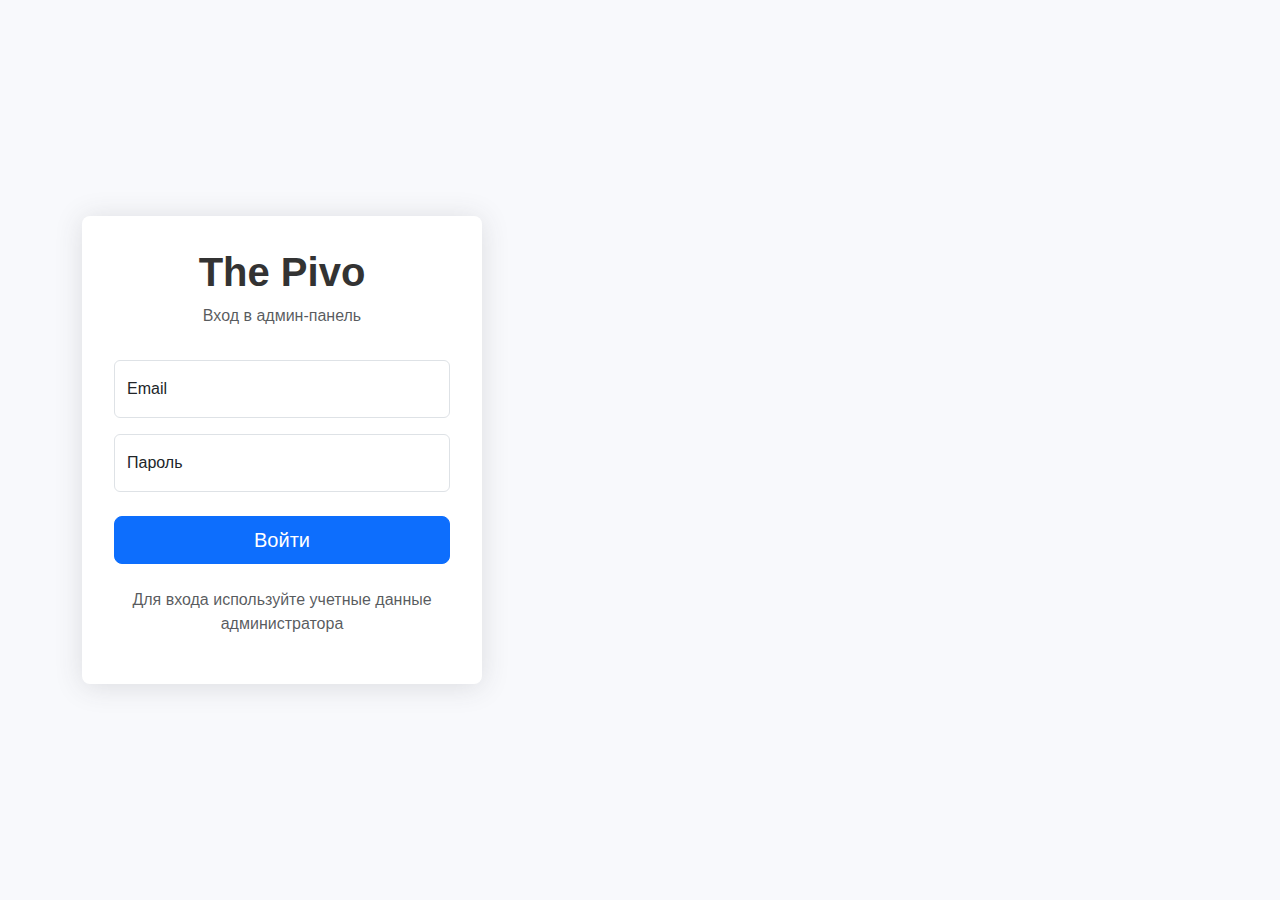
<file: web-admin/restaurants.html>
<!DOCTYPE html>
<html lang="ru">
<head>
    <meta charset="UTF-8">
    <meta name="viewport" content="width=device-width, initial-scale=1.0">
    <title>Управление ресторанами - The Pivo</title>
    <link rel="stylesheet" href="https://cdn.jsdelivr.net/npm/bootstrap@5.3.0/dist/css/bootstrap.min.css">
    <link rel="stylesheet" href="https://cdn.jsdelivr.net/npm/bootstrap-icons@1.11.1/font/bootstrap-icons.css">
    <link rel="stylesheet" href="https://cdn.datatables.net/1.13.6/css/dataTables.bootstrap5.min.css">
    <link rel="stylesheet" href="css/style.css">
</head>
<body>
    <div class="container-fluid">
        <div class="row">
            <!-- Боковое меню -->
            <div class="col-md-3 col-lg-2 d-md-block bg-dark sidebar collapse">
                <div class="position-sticky pt-3">
                    <div class="text-center mb-4">
                        <h2 class="text-light">The Pivo</h2>
                        <p class="text-muted">Админ-панель</p>
                    </div>
                    <ul class="nav flex-column">
                        <li class="nav-item">
                            <a class="nav-link" href="index.html">
                                <i class="bi bi-speedometer2 me-2"></i>
                                Дашборд
                            </a>
                        </li>
                        <li class="nav-item">
                            <a class="nav-link active" href="restaurants.html">
                                <i class="bi bi-building me-2"></i>
                                Рестораны
                            </a>
                        </li>
                        <li class="nav-item">
                            <a class="nav-link" href="menu.html">
                                <i class="bi bi-menu-button-wide me-2"></i>
                                Меню
                            </a>
                        </li>
                        <li class="nav-item">
                            <a class="nav-link" href="reservations.html">
                                <i class="bi bi-calendar-check me-2"></i>
                                Бронирования
                            </a>
                        </li>
                        <li class="nav-item">
                            <a class="nav-link" href="users.html">
                                <i class="bi bi-people me-2"></i>
                                Пользователи
                            </a>
                        </li>
                        <li class="nav-item">
                            <a class="nav-link" href="news.html">
                                <i class="bi bi-newspaper me-2"></i>
                                Новости
                            </a>
                        </li>
                    </ul>
                    <hr>
                    <div class="dropdown pb-4 text-center">
                        <a href="#" class="d-flex align-items-center text-decoration-none dropdown-toggle" id="dropdownUser" data-bs-toggle="dropdown" aria-expanded="false">
                            <img src="https://github.com/mdo.png" alt="Admin" width="32" height="32" class="rounded-circle mx-auto">
                            <span class="d-none d-sm-inline mx-1 text-light">Администратор</span>
                        </a>
                        <ul class="dropdown-menu text-small shadow" aria-labelledby="dropdownUser">
                            <li><a class="dropdown-item" href="#">Настройки</a></li>
                            <li><a class="dropdown-item" href="#">Профиль</a></li>
                            <li><hr class="dropdown-divider"></li>
                            <li><a class="dropdown-item" href="#">Выход</a></li>
                        </ul>
                    </div>
                </div>
            </div>

            <!-- Основное содержимое -->
            <main class="col-md-9 ms-sm-auto col-lg-10 px-md-4">
                <div class="d-flex justify-content-between flex-wrap flex-md-nowrap align-items-center pt-3 pb-2 mb-3 border-bottom">
                    <h1 class="h2">Управление ресторанами</h1>
                    <div class="btn-toolbar mb-2 mb-md-0">
                        <button type="button" class="btn btn-sm btn-primary" data-bs-toggle="modal" data-bs-target="#addRestaurantModal">
                            <i class="bi bi-plus-circle me-1"></i>
                            Добавить ресторан
                        </button>
                    </div>
                </div>

                <!-- Таблица ресторанов -->
                <div class="card shadow mb-4">
                    <div class="card-header py-3 d-flex flex-row align-items-center justify-content-between">
                        <h6 class="m-0 font-weight-bold text-primary">Список ресторанов</h6>
                        <div class="dropdown no-arrow">
                            <a class="dropdown-toggle" href="#" role="button" id="dropdownMenuLink"
                                data-bs-toggle="dropdown" aria-haspopup="true" aria-expanded="false">
                                <i class="bi bi-three-dots-vertical text-gray-400"></i>
                            </a>
                            <div class="dropdown-menu dropdown-menu-right shadow animated--fade-in"
                                aria-labelledby="dropdownMenuLink">
                                <div class="dropdown-header">Действия:</div>
                                <a class="dropdown-item" href="#"><i class="bi bi-file-earmark-excel me-1"></i> Экспорт в Excel</a>
                                <a class="dropdown-item" href="#"><i class="bi bi-file-earmark-pdf me-1"></i> Экспорт в PDF</a>
                                <div class="dropdown-divider"></div>
                                <a class="dropdown-item" href="#"><i class="bi bi-printer me-1"></i> Печать</a>
                            </div>
                        </div>
                    </div>
                    <div class="card-body">
                        <div class="table-responsive">
                            <table class="table table-bordered" id="restaurantsTable" width="100%" cellspacing="0">
                                <thead>
                                    <tr>
                                        <th>ID</th>
                                        <th>Название</th>
                                        <th>Адрес</th>
                                        <th>Телефон</th>
                                        <th>Рейтинг</th>
                                        <th>Статус</th>
                                        <th>Действия</th>
                                    </tr>
                                </thead>
                                <tbody>
                                    <tr>
                                        <td>rest1</td>
                                        <td>The Pivo на Невском</td>
                                        <td>Невский проспект, 114-116</td>
                                        <td>+7 (812) 123-45-67</td>
                                        <td>4.7 <i class="bi bi-star-fill text-warning"></i></td>
                                        <td><span class="badge bg-success">Открыто</span></td>
                                        <td>
                                            <button class="btn btn-sm btn-info" data-bs-toggle="modal" data-bs-target="#editRestaurantModal"><i class="bi bi-pencil"></i></button>
                                            <button class="btn btn-sm btn-danger"><i class="bi bi-trash"></i></button>
                                            <button class="btn btn-sm btn-primary"><i class="bi bi-eye"></i></button>
                                        </td>
                                    </tr>
                                    <tr>
                                        <td>rest2</td>
                                        <td>The Pivo на Московском</td>
                                        <td>Московский проспект, 97</td>
                                        <td>+7 (812) 765-43-21</td>
                                        <td>4.5 <i class="bi bi-star-fill text-warning"></i></td>
                                        <td><span class="badge bg-success">Открыто</span></td>
                                        <td>
                                            <button class="btn btn-sm btn-info" data-bs-toggle="modal" data-bs-target="#editRestaurantModal"><i class="bi bi-pencil"></i></button>
                                            <button class="btn btn-sm btn-danger"><i class="bi bi-trash"></i></button>
                                            <button class="btn btn-sm btn-primary"><i class="bi bi-eye"></i></button>
                                        </td>
                                    </tr>
                                    <tr>
                                        <td>rest3</td>
                                        <td>The Pivo в Озерках</td>
                                        <td>Проспект Энгельса, 120</td>
                                        <td>+7 (812) 234-56-78</td>
                                        <td>4.3 <i class="bi bi-star-fill text-warning"></i></td>
                                        <td><span class="badge bg-danger">Закрыто</span></td>
                                        <td>
                                            <button class="btn btn-sm btn-info" data-bs-toggle="modal" data-bs-target="#editRestaurantModal"><i class="bi bi-pencil"></i></button>
                                            <button class="btn btn-sm btn-danger"><i class="bi bi-trash"></i></button>
                                            <button class="btn btn-sm btn-primary"><i class="bi bi-eye"></i></button>
                                        </td>
                                    </tr>
                                    <tr>
                                        <td>rest4</td>
                                        <td>The Pivo на Крестовском</td>
                                        <td>Южная дорога, 25</td>
                                        <td>+7 (812) 345-67-89</td>
                                        <td>4.8 <i class="bi bi-star-fill text-warning"></i></td>
                                        <td><span class="badge bg-success">Открыто</span></td>
                                        <td>
                                            <button class="btn btn-sm btn-info" data-bs-toggle="modal" data-bs-target="#editRestaurantModal"><i class="bi bi-pencil"></i></button>
                                            <button class="btn btn-sm btn-danger"><i class="bi bi-trash"></i></button>
                                            <button class="btn btn-sm btn-primary"><i class="bi bi-eye"></i></button>
                                        </td>
                                    </tr>
                                    <tr>
                                        <td>rest5</td>
                                        <td>The Pivo в Гавани</td>
                                        <td>Морская набережная, 17</td>
                                        <td>+7 (812) 456-78-90</td>
                                        <td>4.6 <i class="bi bi-star-fill text-warning"></i></td>
                                        <td><span class="badge bg-success">Открыто</span></td>
                                        <td>
                                            <button class="btn btn-sm btn-info" data-bs-toggle="modal" data-bs-target="#editRestaurantModal"><i class="bi bi-pencil"></i></button>
                                            <button class="btn btn-sm btn-danger"><i class="bi bi-trash"></i></button>
                                            <button class="btn btn-sm btn-primary"><i class="bi bi-eye"></i></button>
                                        </td>
                                    </tr>
                                </tbody>
                            </table>
                        </div>
                    </div>
                </div>
            </main>
        </div>
    </div>

    <!-- Модальное окно добавления ресторана -->
    <div class="modal fade" id="addRestaurantModal" tabindex="-1" aria-labelledby="addRestaurantModalLabel" aria-hidden="true">
        <div class="modal-dialog modal-lg">
            <div class="modal-content">
                <div class="modal-header">
                    <h5 class="modal-title" id="addRestaurantModalLabel">Добавить новый ресторан</h5>
                    <button type="button" class="btn-close" data-bs-dismiss="modal" aria-label="Close"></button>
                </div>
                <div class="modal-body">
                    <form id="addRestaurantForm">
                        <div class="row mb-3">
                            <div class="col-md-6">
                                <label for="restaurantName" class="form-label">Название ресторана</label>
                                <input type="text" class="form-control" id="restaurantName" name="name" required>
                            </div>
                            <div class="col-md-6">
                                <label for="restaurantCuisine" class="form-label">Тип кухни</label>
                                <input type="text" class="form-control" id="restaurantCuisine" name="cuisine" value="Пивной ресторан">
                            </div>
                        </div>
                        <div class="mb-3">
                            <label for="restaurantDescription" class="form-label">Описание</label>
                            <textarea class="form-control" id="restaurantDescription" name="description" rows="3" required></textarea>
                        </div>
                        <div class="row mb-3">
                            <div class="col-md-8">
                                <label for="restaurantAddress" class="form-label">Адрес</label>
                                <input type="text" class="form-control" id="restaurantAddress" name="address" required>
                            </div>
                            <div class="col-md-4">
                                <label for="restaurantPhone" class="form-label">Телефон</label>
                                <input type="tel" class="form-control" id="restaurantPhone" name="phone" required>
                            </div>
                        </div>
                        <div class="row mb-3">
                            <div class="col-md-6">
                                <label for="restaurantEmail" class="form-label">Email</label>
                                <input type="email" class="form-control" id="restaurantEmail" name="email">
                            </div>
                            <div class="col-md-6">
                                <label for="restaurantWebsite" class="form-label">Сайт</label>
                                <input type="url" class="form-control" id="restaurantWebsite" name="website" value="www.thepivo.ru">
                            </div>
                        </div>
                        <div class="row mb-3">
                            <div class="col-md-4">
                                <label for="restaurantPriceRange" class="form-label">Ценовой диапазон</label>
                                <select class="form-select" id="restaurantPriceRange" name="priceRange">
                                    <option value="low">$ (Низкий)</option>
                                    <option value="medium" selected>$$ (Средний)</option>
                                    <option value="high">$$$ (Высокий)</option>
                                </select>
                            </div>
                            <div class="col-md-4">
                                <label for="restaurantRating" class="form-label">Рейтинг</label>
                                <input type="number" class="form-control" id="restaurantRating" name="rating" step="0.1" min="0" max="5" value="4.5">
                            </div>
                            <div class="col-md-4">
                                <label for="restaurantStatus" class="form-label">Статус</label>
                                <select class="form-select" id="restaurantStatus" name="status">
                                    <option value="open" selected>Открыто</option>
                                    <option value="closed">Закрыто</option>
                                </select>
                            </div>
                        </div>
                        <div class="mb-3">
                            <label class="form-label">Особенности</label>
                            <div class="row">
                                <div class="col-md-4">
                                    <div class="form-check">
                                        <input class="form-check-input" type="checkbox" value="wifi" id="featureWifi" name="features" checked>
                                        <label class="form-check-label" for="featureWifi">Wi-Fi</label>
                                    </div>
                                    <div class="form-check">
                                        <input class="form-check-input" type="checkbox" value="parking" id="featureParking" name="features" checked>
                                        <label class="form-check-label" for="featureParking">Парковка</label>
                                    </div>
                                </div>
                                <div class="col-md-4">
                                    <div class="form-check">
                                        <input class="form-check-input" type="checkbox" value="reservations" id="featureReservations" name="features" checked>
                                        <label class="form-check-label" for="featureReservations">Бронирование</label>
                                    </div>
                                    <div class="form-check">
                                        <input class="form-check-input" type="checkbox" value="creditCards" id="featureCreditCards" name="features" checked>
                                        <label class="form-check-label" for="featureCreditCards">Карты</label>
                                    </div>
                                </div>
                                <div class="col-md-4">
                                    <div class="form-check">
                                        <input class="form-check-input" type="checkbox" value="outdoor" id="featureOutdoor" name="features">
                                        <label class="form-check-label" for="featureOutdoor">Веранда</label>
                                    </div>
                                    <div class="form-check">
                                        <input class="form-check-input" type="checkbox" value="liveMusic" id="featureLiveMusic" name="features">
                                        <label class="form-check-label" for="featureLiveMusic">Живая музыка</label>
                                    </div>
                                </div>
                            </div>
                        </div>
                        <div class="mb-3">
                            <label for="restaurantImage" class="form-label">Фото ресторана</label>
                            <input type="file" class="form-control" id="restaurantImage" name="image" accept="image/*">
                        </div>
                    </form>
                </div>
                <div class="modal-footer">
                    <button type="button" class="btn btn-secondary" data-bs-dismiss="modal">Отмена</button>
                    <button type="submit" form="addRestaurantForm" class="btn btn-primary">Добавить ресторан</button>
                </div>
            </div>
        </div>
    </div>

    <!-- Модальное окно редактирования ресторана -->
    <div class="modal fade" id="editRestaurantModal" tabindex="-1" aria-labelledby="editRestaurantModalLabel" aria-hidden="true">
        <div class="modal-dialog modal-lg">
            <div class="modal-content">
                <div class="modal-header">
                    <h5 class="modal-title" id="editRestaurantModalLabel">Редактировать ресторан</h5>
                    <button type="button" class="btn-close" data-bs-dismiss="modal" aria-label="Close"></button>
                </div>
                <div class="modal-body">
                    <form id="editRestaurantForm">
                        <input type="hidden" id="editRestaurantId" name="id" value="rest1">
                        <div class="row mb-3">
                            <div class="col-md-6">
                                <label for="editRestaurantName" class="form-label">Название ресторана</label>
                                <input type="text" class="form-control" id="editRestaurantName" name="name" value="The Pivo на Невском" required>
                            </div>
                            <div class="col-md-6">
                                <label for="editRestaurantCuisine" class="form-label">Тип кухни</label>
                                <input type="text" class="form-control" id="editRestaurantCuisine" name="cuisine" value="Пивной ресторан">
                            </div>
                        </div>
                        <div class="mb-3">
                            <label for="editRestaurantDescription" class="form-label">Описание</label>
                            <textarea class="form-control" id="editRestaurantDescription" name="description" rows="3" required>Уютный пивной ресторан в самом сердце города с богатым выбором крафтового пива и традиционных закусок.</textarea>
                        </div>
                        <div class="row mb-3">
                            <div class="col-md-8">
                                <label for="editRestaurantAddress" class="form-label">Адрес</label>
                                <input type="text" class="form-control" id="editRestaurantAddress" name="address" value="Невский проспект, 114-116" required>
                            </div>
                            <div class="col-md-4">
                                <label for="editRestaurantPhone" class="form-label">Телефон</label>
                                <input type="tel" class="form-control" id="editRestaurantPhone" name="phone" value="+7 (812) 123-45-67" required>
                            </div>
                        </div>
                        <div class="row mb-3">
                            <div class="col-md-6">
                                <label for="editRestaurantEmail" class="form-label">Email</label>
                                <input type="email" class="form-control" id="editRestaurantEmail" name="email" value="nevsky@thepivo.ru">
                            </div>
                            <div class="col-md-6">
                                <label for="editRestaurantWebsite" class="form-label">Сайт</label>
                                <input type="url" class="form-control" id="editRestaurantWebsite" name="website" value="www.thepivo.ru">
                            </div>
                        </div>
                        <div class="row mb-3">
                            <div class="col-md-4">
                                <label for="editRestaurantPriceRange" class="form-label">Ценовой диапазон</label>
                                <select class="form-select" id="editRestaurantPriceRange" name="priceRange">
                                    <option value="low">$ (Низкий)</option>
                                    <option value="medium" selected>$$ (Средний)</option>
                                    <option value="high">$$$ (Высокий)</option>
                                </select>
                            </div>
                            <div class="col-md-4">
                                <label for="editRestaurantRating" class="form-label">Рейтинг</label>
                                <input type="number" class="form-control" id="editRestaurantRating" name="rating" step="0.1" min="0" max="5" value="4.7">
                            </div>
                            <div class="col-md-4">
                                <label for="editRestaurantStatus" class="form-label">Статус</label>
                                <select class="form-select" id="editRestaurantStatus" name="status">
                                    <option value="open" selected>Открыто</option>
                                    <option value="closed">Закрыто</option>
                                </select>
                            </div>
                        </div>
                        <div class="mb-3">
                            <label class="form-label">Особенности</label>
                            <div class="row">
                                <div class="col-md-4">
                                    <div class="form-check">
                                        <input class="form-check-input" type="checkbox" value="wifi" id="editFeatureWifi" name="features" checked>
                                        <label class="form-check-label" for="editFeatureWifi">Wi-Fi</label>
                                    </div>
                                    <div class="form-check">
                                        <input class="form-check-input" type="checkbox" value="parking" id="editFeatureParking" name="features" checked>
                                        <label class="form-check-label" for="editFeatureParking">Парковка</label>
                                    </div>
                                </div>
                                <div class="col-md-4">
                                    <div class="form-check">
                                        <input class="form-check-input" type="checkbox" value="reservations" id="editFeatureReservations" name="features" checked>
                                        <label class="form-check-label" for="editFeatureReservations">Бронирование</label>
                                    </div>
                                    <div class="form-check">
                                        <input class="form-check-input" type="checkbox" value="creditCards" id="editFeatureCreditCards" name="features" checked>
                                        <label class="form-check-label" for="editFeatureCreditCards">Карты</label>
                                    </div>
                                </div>
                                <div class="col-md-4">
                                    <div class="form-check">
                                        <input class="form-check-input" type="checkbox" value="outdoor" id="editFeatureOutdoor" name="features" checked>
                                        <label class="form-check-label" for="editFeatureOutdoor">Веранда</label>
                                    </div>
                                    <div class="form-check">
                                        <input class="form-check-input" type="checkbox" value="liveMusic" id="editFeatureLiveMusic" name="features" checked>
                                        <label class="form-check-label" for="editFeatureLiveMusic">Живая музыка</label>
                                    </div>
                                </div>
                            </div>
                        </div>
                        <div class="mb-3">
                            <label for="editRestaurantImage" class="form-label">Фото ресторана</label>
                            <div class="mb-2">
                                <img src="https://via.placeholder.com/150x100?text=Restaurant" class="img-thumbnail" alt="Текущее фото ресторана">
                            </div>
                            <input type="file" class="form-control" id="editRestaurantImage" name="image" accept="image/*">
                        </div>
                    </form>
                </div>
                <div class="modal-footer">
                    <button type="button" class="btn btn-secondary" data-bs-dismiss="modal">Отмена</button>
                    <button type="submit" form="editRestaurantForm" class="btn btn-primary">Сохранить изменения</button>
                </div>
            </div>
        </div>
    </div>

    <script src="https://cdn.jsdelivr.net/npm/bootstrap@5.3.0/dist/js/bootstrap.bundle.min.js"></script>
    <script src="https://code.jquery.com/jquery-3.7.0.min.js"></script>
    <script src="https://cdn.datatables.net/1.13.6/js/jquery.dataTables.min.js"></script>
    <script src="https://cdn.datatables.net/1.13.6/js/dataTables.bootstrap5.min.js"></script>
    <script src="js/script.js"></script>
    <script>
        // Инициализация DataTables
        $(document).ready(function() {
            $('#restaurantsTable').DataTable({
                language: {
                    url: '//cdn.datatables.net/plug-ins/1.10.24/i18n/Russian.json'
                }
            });
            
            // Обработчик события для формы добавления ресторана
            $('#addRestaurantForm').on('submit', function(e) {
                e.preventDefault();
                
                // В реальном приложении здесь был бы API запрос
                alert('Ресторан успешно добавлен!');
                
                // Закрыть модальное окно
                $('#addRestaurantModal').modal('hide');
            });
            
            // Обработчик события для формы редактирования ресторана
            $('#editRestaurantForm').on('submit', function(e) {
                e.preventDefault();
                
                // В реальном приложении здесь был бы API запрос
                alert('Изменения сохранены!');
                
                // Закрыть модальное окно
                $('#editRestaurantModal').modal('hide');
            });
            
            // Обработчик события для кнопки удаления
            $('.btn-danger').on('click', function() {
                if (confirm('Вы уверены, что хотите удалить этот ресторан?')) {
                    // В реальном приложении здесь был бы API запрос
                    alert('Ресторан удален!');
                    
                    // Удалить строку из таблицы
                    $(this).closest('tr').remove();
                }
            });
        });
    </script>
</body>
</html>
</file>
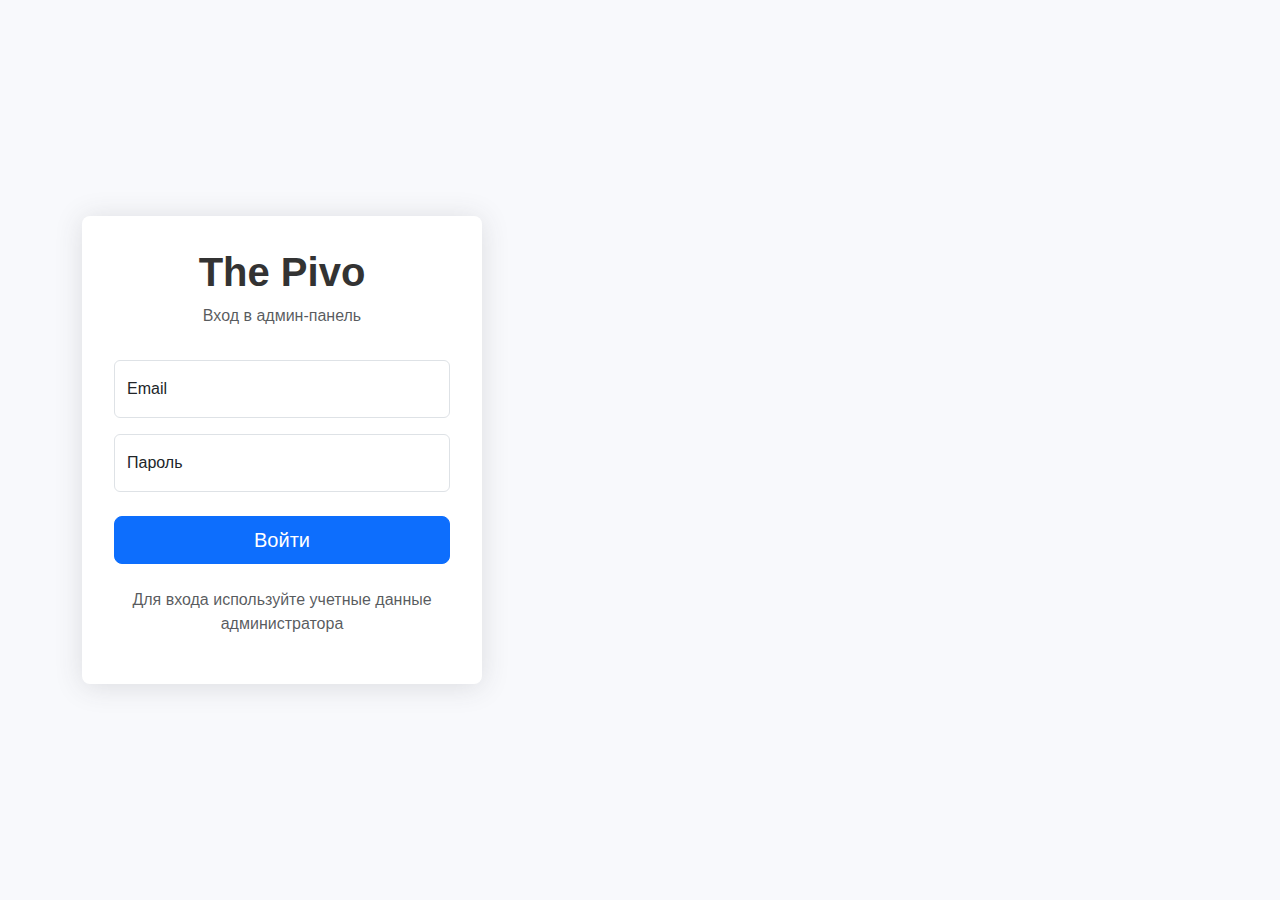
<file: web-admin/users.html>
<!DOCTYPE html>
<html lang="ru">
<head>
    <meta charset="UTF-8">
    <meta name="viewport" content="width=device-width, initial-scale=1.0">
    <title>Управление пользователями - The Pivo</title>
    <link rel="stylesheet" href="https://cdn.jsdelivr.net/npm/bootstrap@5.3.0/dist/css/bootstrap.min.css">
    <link rel="stylesheet" href="https://cdn.jsdelivr.net/npm/bootstrap-icons@1.11.1/font/bootstrap-icons.css">
    <link rel="stylesheet" href="https://cdn.datatables.net/1.13.6/css/dataTables.bootstrap5.min.css">
    <link rel="stylesheet" href="css/style.css">
</head>
<body>
    <div class="container-fluid">
        <div class="row">
            <!-- Боковое меню -->
            <div class="col-md-3 col-lg-2 d-md-block bg-dark sidebar collapse">
                <div class="position-sticky pt-3">
                    <div class="text-center mb-4">
                        <h2 class="text-light">The Pivo</h2>
                        <p class="text-muted">Админ-панель</p>
                    </div>
                    <ul class="nav flex-column">
                        <li class="nav-item">
                            <a class="nav-link" href="index.html">
                                <i class="bi bi-speedometer2 me-2"></i>
                                Дашборд
                            </a>
                        </li>
                        <li class="nav-item">
                            <a class="nav-link" href="restaurants.html">
                                <i class="bi bi-building me-2"></i>
                                Рестораны
                            </a>
                        </li>
                        <li class="nav-item">
                            <a class="nav-link" href="menu.html">
                                <i class="bi bi-menu-button-wide me-2"></i>
                                Меню
                            </a>
                        </li>
                        <li class="nav-item">
                            <a class="nav-link" href="reservations.html">
                                <i class="bi bi-calendar-check me-2"></i>
                                Бронирования
                            </a>
                        </li>
                        <li class="nav-item">
                            <a class="nav-link active" href="users.html">
                                <i class="bi bi-people me-2"></i>
                                Пользователи
                            </a>
                        </li>
                        <li class="nav-item">
                            <a class="nav-link" href="news.html">
                                <i class="bi bi-newspaper me-2"></i>
                                Новости
                            </a>
                        </li>
                    </ul>
                    <hr>
                    <div class="dropdown pb-4 text-center">
                        <a href="#" class="d-flex align-items-center text-decoration-none dropdown-toggle" id="dropdownUser" data-bs-toggle="dropdown" aria-expanded="false">
                            <img src="https://github.com/mdo.png" alt="Admin" width="32" height="32" class="rounded-circle mx-auto">
                            <span class="d-none d-sm-inline mx-1 text-light">Администратор</span>
                        </a>
                        <ul class="dropdown-menu text-small shadow" aria-labelledby="dropdownUser">
                            <li><a class="dropdown-item" href="#">Настройки</a></li>
                            <li><a class="dropdown-item" href="#">Профиль</a></li>
                            <li><hr class="dropdown-divider"></li>
                            <li><a class="dropdown-item" href="#">Выход</a></li>
                        </ul>
                    </div>
                </div>
            </div>

            <!-- Основное содержимое -->
            <main class="col-md-9 ms-sm-auto col-lg-10 px-md-4">
                <div class="d-flex justify-content-between flex-wrap flex-md-nowrap align-items-center pt-3 pb-2 mb-3 border-bottom">
                    <h1 class="h2">Управление пользователями</h1>
                    <div class="btn-toolbar mb-2 mb-md-0">
                        <button type="button" class="btn btn-sm btn-primary" data-bs-toggle="modal" data-bs-target="#addUserModal">
                            <i class="bi bi-person-plus me-1"></i>
                            Добавить пользователя
                        </button>
                    </div>
                </div>

                <!-- Фильтры и поиск -->
                <div class="card shadow mb-4">
                    <div class="card-header py-3">
                        <h6 class="m-0 font-weight-bold text-primary">Фильтры</h6>
                    </div>
                    <div class="card-body">
                        <form id="userFiltersForm">
                            <div class="row g-3 align-items-end">
                                <div class="col-md-3">
                                    <label for="filterRole" class="form-label">Роль</label>
                                    <select class="form-select" id="filterRole">
                                        <option value="">Все роли</option>
                                        <option value="admin">Администратор</option>
                                        <option value="manager">Менеджер</option>
                                        <option value="client">Клиент</option>
                                    </select>
                                </div>
                                <div class="col-md-3">
                                    <label for="filterStatus" class="form-label">Статус</label>
                                    <select class="form-select" id="filterStatus">
                                        <option value="">Все статусы</option>
                                        <option value="active">Активен</option>
                                        <option value="inactive">Неактивен</option>
                                        <option value="blocked">Заблокирован</option>
                                    </select>
                                </div>
                                <div class="col-md-3">
                                    <label for="filterRegistration" class="form-label">Дата регистрации</label>
                                    <select class="form-select" id="filterRegistration">
                                        <option value="">Любая дата</option>
                                        <option value="today">Сегодня</option>
                                        <option value="week">За неделю</option>
                                        <option value="month">За месяц</option>
                                        <option value="year">За год</option>
                                    </select>
                                </div>
                                <div class="col-md-3">
                                    <button type="submit" class="btn btn-primary w-100">
                                        <i class="bi bi-filter me-1"></i> Применить фильтры
                                    </button>
                                </div>
                            </div>
                        </form>
                    </div>
                </div>

                <!-- Таблица пользователей -->
                <div class="card shadow mb-4">
                    <div class="card-header py-3 d-flex flex-row align-items-center justify-content-between">
                        <h6 class="m-0 font-weight-bold text-primary">Список пользователей</h6>
                        <div class="dropdown no-arrow">
                            <a class="dropdown-toggle" href="#" role="button" id="dropdownMenuLink"
                                data-bs-toggle="dropdown" aria-haspopup="true" aria-expanded="false">
                                <i class="bi bi-three-dots-vertical text-gray-400"></i>
                            </a>
                            <div class="dropdown-menu dropdown-menu-right shadow animated--fade-in"
                                aria-labelledby="dropdownMenuLink">
                                <div class="dropdown-header">Экспорт:</div>
                                <a class="dropdown-item" href="#"><i class="bi bi-file-earmark-excel me-1"></i> Excel</a>
                                <a class="dropdown-item" href="#"><i class="bi bi-file-earmark-pdf me-1"></i> PDF</a>
                                <div class="dropdown-divider"></div>
                                <a class="dropdown-item" href="#"><i class="bi bi-printer me-1"></i> Печать</a>
                            </div>
                        </div>
                    </div>
                    <div class="card-body">
                        <div class="table-responsive">
                            <table class="table table-bordered" id="usersTable" width="100%" cellspacing="0">
                                <thead>
                                    <tr>
                                        <th>ID</th>
                                        <th>ФИО</th>
                                        <th>Email</th>
                                        <th>Телефон</th>
                                        <th>Роль</th>
                                        <th>Статус</th>
                                        <th>Дата регистрации</th>
                                        <th>Действия</th>
                                    </tr>
                                </thead>
                                <tbody>
                                    <tr>
                                        <td>user1</td>
                                        <td>Иванов Иван Иванович</td>
                                        <td>ivanov@example.com</td>
                                        <td>+7 (999) 123-45-67</td>
                                        <td><span class="badge bg-primary">Клиент</span></td>
                                        <td><span class="badge bg-success">Активен</span></td>
                                        <td>15.09.2023</td>
                                        <td>
                                            <button class="btn btn-sm btn-info" data-bs-toggle="modal" data-bs-target="#viewUserModal"><i class="bi bi-eye"></i></button>
                                            <button class="btn btn-sm btn-warning" data-bs-toggle="modal" data-bs-target="#editUserModal"><i class="bi bi-pencil"></i></button>
                                            <button class="btn btn-sm btn-danger btn-delete-user"><i class="bi bi-trash"></i></button>
                                        </td>
                                    </tr>
                                    <tr>
                                        <td>user2</td>
                                        <td>Петров Петр Петрович</td>
                                        <td>petrov@example.com</td>
                                        <td>+7 (999) 234-56-78</td>
                                        <td><span class="badge bg-primary">Клиент</span></td>
                                        <td><span class="badge bg-success">Активен</span></td>
                                        <td>20.09.2023</td>
                                        <td>
                                            <button class="btn btn-sm btn-info" data-bs-toggle="modal" data-bs-target="#viewUserModal"><i class="bi bi-eye"></i></button>
                                            <button class="btn btn-sm btn-warning" data-bs-toggle="modal" data-bs-target="#editUserModal"><i class="bi bi-pencil"></i></button>
                                            <button class="btn btn-sm btn-danger btn-delete-user"><i class="bi bi-trash"></i></button>
                                        </td>
                                    </tr>
                                    <tr>
                                        <td>admin1</td>
                                        <td>Администратор Системы</td>
                                        <td>admin@thepivo.ru</td>
                                        <td>+7 (812) 555-55-55</td>
                                        <td><span class="badge bg-danger">Администратор</span></td>
                                        <td><span class="badge bg-success">Активен</span></td>
                                        <td>01.01.2023</td>
                                        <td>
                                            <button class="btn btn-sm btn-info" data-bs-toggle="modal" data-bs-target="#viewUserModal"><i class="bi bi-eye"></i></button>
                                            <button class="btn btn-sm btn-warning" data-bs-toggle="modal" data-bs-target="#editUserModal"><i class="bi bi-pencil"></i></button>
                                        </td>
                                    </tr>
                                    <tr>
                                        <td>manager1</td>
                                        <td>Менеджер Ресторана</td>
                                        <td>manager@thepivo.ru</td>
                                        <td>+7 (812) 666-66-66</td>
                                        <td><span class="badge bg-info">Менеджер</span></td>
                                        <td><span class="badge bg-success">Активен</span></td>
                                        <td>05.01.2023</td>
                                        <td>
                                            <button class="btn btn-sm btn-info" data-bs-toggle="modal" data-bs-target="#viewUserModal"><i class="bi bi-eye"></i></button>
                                            <button class="btn btn-sm btn-warning" data-bs-toggle="modal" data-bs-target="#editUserModal"><i class="bi bi-pencil"></i></button>
                                            <button class="btn btn-sm btn-danger btn-delete-user"><i class="bi bi-trash"></i></button>
                                        </td>
                                    </tr>
                                    <tr>
                                        <td>user3</td>
                                        <td>Сидоров Сидор Сидорович</td>
                                        <td>sidorov@example.com</td>
                                        <td>+7 (999) 345-67-89</td>
                                        <td><span class="badge bg-primary">Клиент</span></td>
                                        <td><span class="badge bg-danger">Заблокирован</span></td>
                                        <td>25.09.2023</td>
                                        <td>
                                            <button class="btn btn-sm btn-info" data-bs-toggle="modal" data-bs-target="#viewUserModal"><i class="bi bi-eye"></i></button>
                                            <button class="btn btn-sm btn-warning" data-bs-toggle="modal" data-bs-target="#editUserModal"><i class="bi bi-pencil"></i></button>
                                            <button class="btn btn-sm btn-success btn-unblock-user"><i class="bi bi-unlock"></i></button>
                                        </td>
                                    </tr>
                                </tbody>
                            </table>
                        </div>
                    </div>
                </div>
            </main>
        </div>
    </div>

    <!-- Модальное окно добавления пользователя -->
    <div class="modal fade" id="addUserModal" tabindex="-1" aria-labelledby="addUserModalLabel" aria-hidden="true">
        <div class="modal-dialog modal-lg">
            <div class="modal-content">
                <div class="modal-header">
                    <h5 class="modal-title" id="addUserModalLabel">Добавить нового пользователя</h5>
                    <button type="button" class="btn-close" data-bs-dismiss="modal" aria-label="Close"></button>
                </div>
                <div class="modal-body">
                    <form id="addUserForm">
                        <div class="row mb-3">
                            <div class="col-md-6">
                                <label for="userName" class="form-label">ФИО</label>
                                <input type="text" class="form-control" id="userName" name="name" required>
                            </div>
                            <div class="col-md-6">
                                <label for="userEmail" class="form-label">Email</label>
                                <input type="email" class="form-control" id="userEmail" name="email" required>
                            </div>
                        </div>
                        <div class="row mb-3">
                            <div class="col-md-6">
                                <label for="userPhone" class="form-label">Телефон</label>
                                <input type="tel" class="form-control" id="userPhone" name="phone">
                            </div>
                            <div class="col-md-6">
                                <label for="userBirthDate" class="form-label">Дата рождения</label>
                                <input type="date" class="form-control" id="userBirthDate" name="birthDate">
                            </div>
                        </div>
                        <div class="row mb-3">
                            <div class="col-md-6">
                                <label for="userRole" class="form-label">Роль</label>
                                <select class="form-select" id="userRole" name="role" required>
                                    <option value="client" selected>Клиент</option>
                                    <option value="manager">Менеджер</option>
                                    <option value="admin">Администратор</option>
                                </select>
                            </div>
                            <div class="col-md-6">
                                <label for="userStatus" class="form-label">Статус</label>
                                <select class="form-select" id="userStatus" name="status" required>
                                    <option value="active" selected>Активен</option>
                                    <option value="inactive">Неактивен</option>
                                    <option value="blocked">Заблокирован</option>
                                </select>
                            </div>
                        </div>
                        <div class="row mb-3">
                            <div class="col-md-6">
                                <label for="userPassword" class="form-label">Пароль</label>
                                <input type="password" class="form-control" id="userPassword" name="password" required>
                            </div>
                            <div class="col-md-6">
                                <label for="userPasswordConfirm" class="form-label">Подтверждение пароля</label>
                                <input type="password" class="form-control" id="userPasswordConfirm" name="passwordConfirm" required>
                            </div>
                        </div>
                        <div class="mb-3">
                            <label for="userAddress" class="form-label">Адрес</label>
                            <textarea class="form-control" id="userAddress" name="address" rows="2"></textarea>
                        </div>
                        <div class="mb-3">
                            <div class="form-check">
                                <input class="form-check-input" type="checkbox" value="1" id="userNotifyRegistration" name="notify" checked>
                                <label class="form-check-label" for="userNotifyRegistration">
                                    Отправить пользователю уведомление о регистрации
                                </label>
                            </div>
                        </div>
                    </form>
                </div>
                <div class="modal-footer">
                    <button type="button" class="btn btn-secondary" data-bs-dismiss="modal">Отмена</button>
                    <button type="submit" form="addUserForm" class="btn btn-primary">Добавить пользователя</button>
                </div>
            </div>
        </div>
    </div>

    <!-- Модальное окно просмотра пользователя -->
    <div class="modal fade" id="viewUserModal" tabindex="-1" aria-labelledby="viewUserModalLabel" aria-hidden="true">
        <div class="modal-dialog modal-lg">
            <div class="modal-content">
                <div class="modal-header">
                    <h5 class="modal-title" id="viewUserModalLabel">Информация о пользователе</h5>
                    <button type="button" class="btn-close" data-bs-dismiss="modal" aria-label="Close"></button>
                </div>
                <div class="modal-body">
                    <div class="row">
                        <div class="col-md-6">
                            <h6 class="border-bottom pb-2 mb-3">Основная информация</h6>
                            <div class="mb-2 row">
                                <div class="col-sm-4"><strong>ID:</strong></div>
                                <div class="col-sm-8">user1</div>
                            </div>
                            <div class="mb-2 row">
                                <div class="col-sm-4"><strong>ФИО:</strong></div>
                                <div class="col-sm-8">Иванов Иван Иванович</div>
                            </div>
                            <div class="mb-2 row">
                                <div class="col-sm-4"><strong>Email:</strong></div>
                                <div class="col-sm-8">ivanov@example.com</div>
                            </div>
                            <div class="mb-2 row">
                                <div class="col-sm-4"><strong>Телефон:</strong></div>
                                <div class="col-sm-8">+7 (999) 123-45-67</div>
                            </div>
                            <div class="mb-2 row">
                                <div class="col-sm-4"><strong>Дата рождения:</strong></div>
                                <div class="col-sm-8">01.01.1990</div>
                            </div>
                            <div class="mb-2 row">
                                <div class="col-sm-4"><strong>Адрес:</strong></div>
                                <div class="col-sm-8">ул. Пушкина, д. 10, кв. 5</div>
                            </div>
                            <div class="mb-2 row">
                                <div class="col-sm-4"><strong>Роль:</strong></div>
                                <div class="col-sm-8"><span class="badge bg-primary">Клиент</span></div>
                            </div>
                            <div class="mb-2 row">
                                <div class="col-sm-4"><strong>Статус:</strong></div>
                                <div class="col-sm-8"><span class="badge bg-success">Активен</span></div>
                            </div>
                            <div class="mb-2 row">
                                <div class="col-sm-4"><strong>Регистрация:</strong></div>
                                <div class="col-sm-8">15.09.2023</div>
                            </div>
                        </div>
                        <div class="col-md-6">
                            <h6 class="border-bottom pb-2 mb-3">Статистика</h6>
                            <div class="mb-2 row">
                                <div class="col-sm-6"><strong>Количество бронирований:</strong></div>
                                <div class="col-sm-6">5</div>
                            </div>
                            <div class="mb-2 row">
                                <div class="col-sm-6"><strong>Общая сумма заказов:</strong></div>
                                <div class="col-sm-6">15 500 ₽</div>
                            </div>
                            <div class="mb-2 row">
                                <div class="col-sm-6"><strong>Последнее посещение:</strong></div>
                                <div class="col-sm-6">25.09.2023</div>
                            </div>
                            <div class="mb-2 row">
                                <div class="col-sm-6"><strong>Любимый ресторан:</strong></div>
                                <div class="col-sm-6">The Pivo на Невском</div>
                            </div>
                            
                            <h6 class="border-bottom pb-2 mb-3 mt-4">Уведомления</h6>
                            <div class="mb-2 row">
                                <div class="col-sm-6"><strong>Email уведомления:</strong></div>
                                <div class="col-sm-6">Включены</div>
                            </div>
                            <div class="mb-2 row">
                                <div class="col-sm-6"><strong>Push уведомления:</strong></div>
                                <div class="col-sm-6">Включены</div>
                            </div>
                            <div class="mb-2 row">
                                <div class="col-sm-6"><strong>SMS уведомления:</strong></div>
                                <div class="col-sm-6">Отключены</div>
                            </div>
                        </div>
                    </div>
                    
                    <h6 class="border-bottom pb-2 mb-3 mt-4">Бронирования</h6>
                    <div class="table-responsive">
                        <table class="table table-sm table-bordered">
                            <thead>
                                <tr>
                                    <th>ID</th>
                                    <th>Ресторан</th>
                                    <th>Дата и время</th>
                                    <th>Гостей</th>
                                    <th>Статус</th>
                                    <th>Сумма</th>
                                </tr>
                            </thead>
                            <tbody>
                                <tr>
                                    <td>res123</td>
                                    <td>The Pivo на Невском</td>
                                    <td>12.10.2023, 19:00</td>
                                    <td>4</td>
                                    <td><span class="badge bg-warning">Ожидает подтверждения</span></td>
                                    <td>1 000 ₽</td>
                                </tr>
                                <tr>
                                    <td>res100</td>
                                    <td>The Pivo на Невском</td>
                                    <td>05.10.2023, 20:00</td>
                                    <td>2</td>
                                    <td><span class="badge bg-secondary">Завершено</span></td>
                                    <td>500 ₽</td>
                                </tr>
                            </tbody>
                        </table>
                    </div>
                </div>
                <div class="modal-footer">
                    <div class="d-flex justify-content-between w-100">
                        <div>
                            <button type="button" class="btn btn-danger">Заблокировать пользователя</button>
                        </div>
                        <div>
                            <button type="button" class="btn btn-secondary" data-bs-dismiss="modal">Закрыть</button>
                            <button type="button" class="btn btn-primary" data-bs-toggle="modal" data-bs-target="#editUserModal">Редактировать</button>
                        </div>
                    </div>
                </div>
            </div>
        </div>
    </div>

    <script src="https://cdn.jsdelivr.net/npm/bootstrap@5.3.0/dist/js/bootstrap.bundle.min.js"></script>
    <script src="https://code.jquery.com/jquery-3.7.0.min.js"></script>
    <script src="https://cdn.datatables.net/1.13.6/js/jquery.dataTables.min.js"></script>
    <script src="https://cdn.datatables.net/1.13.6/js/dataTables.bootstrap5.min.js"></script>
    <script src="js/script.js"></script>
    <script>
        $(document).ready(function() {
            // Инициализация DataTables
            $('#usersTable').DataTable({
                language: {
                    url: '//cdn.datatables.net/plug-ins/1.10.24/i18n/Russian.json'
                }
            });
            
            // Обработчик удаления пользователя
            $('.btn-delete-user').on('click', function() {
                const row = $(this).closest('tr');
                const id = row.find('td:first').text();
                const name = row.find('td:nth-child(2)').text();
                
                if (confirm(`Вы уверены, что хотите удалить пользователя "${name}" (ID: ${id})?`)) {
                    // В реальном приложении здесь был бы API запрос
                    row.remove();
                    alert('Пользователь успешно удален.');
                }
            });
            
            // Обработчик разблокировки пользователя
            $('.btn-unblock-user').on('click', function() {
                const row = $(this).closest('tr');
                const id = row.find('td:first').text();
                const name = row.find('td:nth-child(2)').text();
                
                if (confirm(`Разблокировать пользователя "${name}" (ID: ${id})?`)) {
                    // В реальном приложении здесь был бы API запрос
                    row.find('td:nth-child(6)').html('<span class="badge bg-success">Активен</span>');
                    
                    // Заменяем кнопки
                    const btnGroup = $(this).parent();
                    btnGroup.html(
                        '<button class="btn btn-sm btn-info" data-bs-toggle="modal" data-bs-target="#viewUserModal"><i class="bi bi-eye"></i></button> ' +
                        '<button class="btn btn-sm btn-warning" data-bs-toggle="modal" data-bs-target="#editUserModal"><i class="bi bi-pencil"></i></button> ' +
                        '<button class="btn btn-sm btn-danger btn-delete-user"><i class="bi bi-trash"></i></button>'
                    );
                    
                    alert('Пользователь успешно разблокирован.');
                }
            });
            
            // Обработчик формы добавления пользователя
            $('#addUserForm').on('submit', function(e) {
                e.preventDefault();
                
                // Проверка совпадения паролей
                const password = $('#userPassword').val();
                const confirmPassword = $('#userPasswordConfirm').val();
                
                if (password !== confirmPassword) {
                    alert('Пароли не совпадают!');
                    return;
                }
                
                // В реальном приложении здесь был бы API запрос
                alert('Пользователь успешно добавлен!');
                
                // Закрыть модальное окно
                $('#addUserModal').modal('hide');
            });
            
            // Обработчик для формы фильтров
            $('#userFiltersForm').on('submit', function(e) {
                e.preventDefault();
                
                // В реальном приложении здесь был бы запрос к API для фильтрации данных
                alert('Фильтры применены!');
            });
        });
    </script>
</body>
</html>
</file>
<file: web-admin/css/style.css>
body {
    font-family: 'Roboto', Arial, sans-serif;
    background-color: #f8f9fc;
}

.sidebar {
    position: fixed;
    top: 0;
    bottom: 0;
    left: 0;
    z-index: 100;
    padding: 48px 0 0;
    box-shadow: inset -1px 0 0 rgba(0, 0, 0, .1);
    background-color: #212529 !important;
}

.sidebar .nav-link {
    font-weight: 500;
    color: #adb5bd;
    padding: 0.75rem 1rem;
    border-radius: 4px;
    margin: 0 0.5rem;
}

.sidebar .nav-link:hover {
    color: #fff;
    background-color: rgba(255, 255, 255, 0.05);
}

.sidebar .nav-link.active {
    color: #fff;
    background-color: rgba(255, 255, 255, 0.1);
}

.sidebar .nav-link .bi {
    margin-right: 4px;
    color: #adb5bd;
}

.sidebar .nav-link.active .bi,
.sidebar .nav-link:hover .bi {
    color: #fff;
}

.border-left-primary {
    border-left: 4px solid #4e73df !important;
}

.border-left-success {
    border-left: 4px solid #1cc88a !important;
}

.border-left-info {
    border-left: 4px solid #36b9cc !important;
}

.border-left-warning {
    border-left: 4px solid #f6c23e !important;
}

.text-gray-300 {
    color: #dddfeb !important;
}

.text-gray-800 {
    color: #5a5c69 !important;
}

.font-weight-bold {
    font-weight: 700 !important;
}

.text-primary {
    color: #4e73df !important;
}

.text-success {
    color: #1cc88a !important;
}

.text-info {
    color: #36b9cc !important;
}

.text-warning {
    color: #f6c23e !important;
}

.text-xs {
    font-size: .7rem;
}

/* Адаптация для графиков */
.chart-area {
    position: relative;
    height: 20rem;
    width: 100%;
}

.chart-pie {
    position: relative;
    height: 15rem;
    width: 100%;
}

/* Стили для таблицы */
.table-responsive {
    margin-bottom: 1rem;
}

.table th {
    background-color: #f8f9fc;
    font-weight: 700;
    text-transform: uppercase;
    letter-spacing: 0.05em;
    font-size: 0.85rem;
    color: #4e73df;
}

/* Адаптивность для мобильных устройств */
@media (max-width: 767.98px) {
    .sidebar {
        position: static;
        height: auto;
        padding-top: 0;
    }
    
    .sidebar .nav-link {
        display: inline-block;
    }
    
    .chart-area, .chart-pie {
        height: 12rem;
    }
}
</file>
